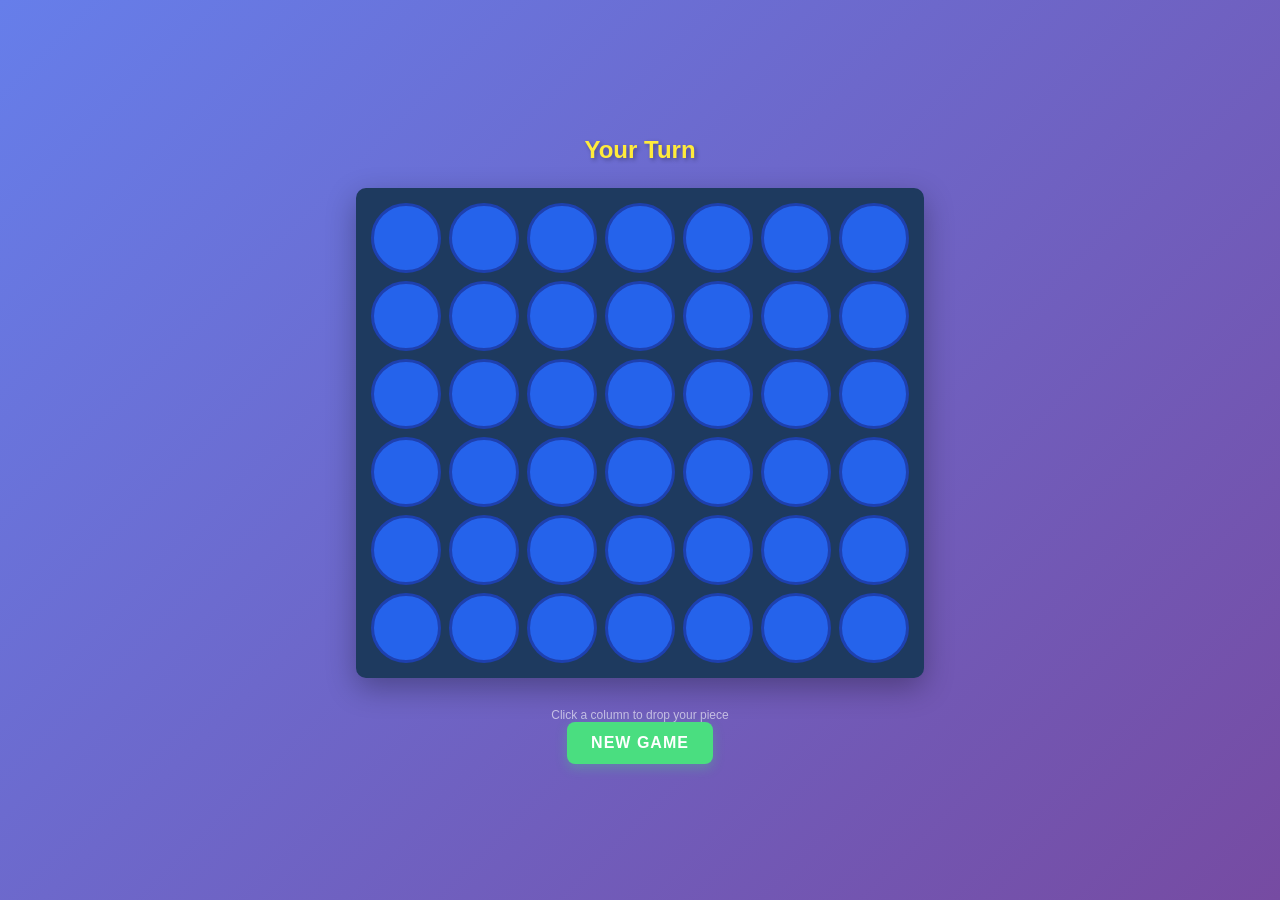
<file: HTML games/connect4.html>
<!DOCTYPE html>
<html lang="en">
<head>
    <meta charset="UTF-8">
    <meta name="viewport" content="width=device-width, initial-scale=1.0">
    <title>Connect 4</title>
    <style>
        * {
            margin: 0;
            padding: 0;
            box-sizing: border-box;
        }

        body {
            display: flex;
            justify-content: center;
            align-items: center;
            min-height: 100vh;
            background: linear-gradient(135deg, #667eea 0%, #764ba2 100%);
            font-family: Arial, sans-serif;
            padding: 20px;
        }

        .game-container {
            text-align: center;
        }

        .board {
            display: grid;
            grid-template-columns: repeat(7, 70px);
            gap: 8px;
            background: #1e3a5f;
            padding: 15px;
            border-radius: 10px;
            margin-bottom: 30px;
            box-shadow: 0 10px 30px rgba(0, 0, 0, 0.3);
        }

        .cell {
            width: 70px;
            height: 70px;
            background: #2563eb;
            border-radius: 50%;
            cursor: pointer;
            transition: all 0.2s;
            border: 3px solid #1e40af;
            display: flex;
            align-items: center;
            justify-content: center;
            position: relative;
            overflow: hidden;
        }

        .cell:hover {
            transform: scale(1.05);
            background: #3b82f6;
        }

        .cell.disabled:hover {
            transform: scale(1);
            cursor: not-allowed;
            background: #2563eb;
        }

        .piece {
            width: 60px;
            height: 60px;
            border-radius: 50%;
            position: absolute;
        }

        .piece.player {
            background: radial-gradient(circle at 30% 30%, #ffeb3b, #fbc02d);
            box-shadow: inset -2px -2px 5px rgba(0, 0, 0, 0.2);
        }

        .piece.computer {
            background: radial-gradient(circle at 30% 30%, #ff5252, #d32f2f);
            box-shadow: inset -2px -2px 5px rgba(0, 0, 0, 0.2);
        }

        .piece.static {
            animation: none;
            top: 50%;
            left: 50%;
            transform: translate(-50%, -50%);
        }

        .piece.animated {
            animation: drop 0.5s ease-in forwards;
            top: 50%;
            left: 50%;
            transform: translate(-50%, -50%);
        }

        @keyframes drop {
            from {
                opacity: 0;
                transform: translate(-50%, -300px);
            }
            to {
                opacity: 1;
                transform: translate(-50%, -50%);
            }
        }

        .status {
            font-size: 24px;
            font-weight: bold;
            margin-bottom: 20px;
            height: 32px;
            color: white;
            text-shadow: 2px 2px 4px rgba(0, 0, 0, 0.3);
        }

        .status.player {
            color: #ffeb3b;
        }

        .status.computer {
            color: #ff5252;
        }

        .status.winner {
            color: #4ade80;
            font-size: 28px;
        }

        .controls {
            display: flex;
            gap: 10px;
            justify-content: center;
            flex-wrap: wrap;
        }

        button {
            padding: 12px 24px;
            font-size: 16px;
            font-weight: bold;
            border: none;
            border-radius: 8px;
            cursor: pointer;
            transition: all 0.2s;
            text-transform: uppercase;
            letter-spacing: 1px;
        }

        .reset-btn {
            background: #4ade80;
            color: white;
            box-shadow: 0 4px 12px rgba(74, 222, 128, 0.3);
        }

        .reset-btn:hover {
            transform: translateY(-2px);
            box-shadow: 0 6px 16px rgba(74, 222, 128, 0.4);
        }

        .reset-btn:active {
            transform: translateY(0);
        }

        .column-hint {
            font-size: 12px;
            color: rgba(255, 255, 255, 0.6);
            margin-top: 15px;
        }

        @media (max-width: 480px) {
            .board {
                grid-template-columns: repeat(7, 50px);
                gap: 6px;
                padding: 10px;
            }

            .cell {
                width: 50px;
                height: 50px;
                border-width: 2px;
            }

            .piece {
                width: 44px;
                height: 44px;
            }

            .status {
                font-size: 18px;
            }

            button {
                padding: 10px 16px;
                font-size: 14px;
            }
        }
    </style>
</head>
<body>
    <div class="game-container">
        <div class="status" id="status">Your Turn</div>
        <div class="board" id="board"></div>
        <div class="column-hint">Click a column to drop your piece</div>
        <div class="controls">
            <button class="reset-btn" onclick="resetGame()">New Game</button>
        </div>
    </div>

    <script>
        const ROWS = 6;
        const COLS = 7;
        const PLAYER = 1;
        const COMPUTER = 2;
        const EMPTY = 0;

        let board = [];
        let gameActive = true;
        let isPlayerTurn = true;
        let lastPlayedCell = null;

        function initBoard() {
            board = Array(ROWS).fill(null).map(() => Array(COLS).fill(EMPTY));
        }

        function resetGame() {
            initBoard();
            gameActive = true;
            isPlayerTurn = true;
            lastPlayedCell = null;
            renderBoard();
            updateStatus();
        }

        function renderBoard() {
            const boardElement = document.getElementById('board');
            boardElement.innerHTML = '';

            for (let row = 0; row < ROWS; row++) {
                for (let col = 0; col < COLS; col++) {
                    const cell = document.createElement('div');
                    cell.className = 'cell';
                    if (!gameActive || !isPlayerTurn) {
                        cell.classList.add('disabled');
                    }

                    const value = board[row][col];
                    if (value !== EMPTY) {
                        const piece = document.createElement('div');
                        piece.className = 'piece';
                        piece.classList.add(value === PLAYER ? 'player' : 'computer');
                        piece.classList.add('static');
                        cell.appendChild(piece);
                    }

                    if (isPlayerTurn && gameActive) {
                        cell.onclick = () => playerMove(col);
                    }

                    boardElement.appendChild(cell);
                }
            }
        }

        function updateStatus() {
            const statusElement = document.getElementById('status');
            if (!gameActive) {
                const winner = checkWinner();
                if (winner === PLAYER) {
                    statusElement.textContent = '🎉 You Won!';
                    statusElement.className = 'status winner';
                } else if (winner === COMPUTER) {
                    statusElement.textContent = '🤖 Computer Won';
                    statusElement.className = 'status computer';
                } else {
                    statusElement.textContent = "It's a Draw!";
                    statusElement.className = 'status';
                    statusElement.style.color = '#a78bfa';
                }
            } else if (isPlayerTurn) {
                statusElement.textContent = 'Your Turn';
                statusElement.className = 'status player';
            } else {
                statusElement.textContent = 'Computer Thinking...';
                statusElement.className = 'status computer';
            }
        }

        function playerMove(col) {
            if (!gameActive || !isPlayerTurn) return;

            const row = findLowestRow(col);
            if (row === -1) return;

            board[row][col] = PLAYER;
            renderBoardWithAnimation(row, col, PLAYER);

            if (checkWinner() === PLAYER) {
                gameActive = false;
                updateStatus();
                return;
            }

            if (isBoardFull()) {
                gameActive = false;
                updateStatus();
                return;
            }

            isPlayerTurn = false;
            updateStatus();

            const delay = Math.random() * 2000 + 1000;
            setTimeout(computerMove, delay);
        }

        function computerMove() {
            const col = getBestMove();
            const row = findLowestRow(col);

            if (row === -1) {
                isPlayerTurn = true;
                renderBoard();
                updateStatus();
                return;
            }

            board[row][col] = COMPUTER;
            renderBoardWithAnimation(row, col, COMPUTER);

            if (checkWinner() === COMPUTER) {
                gameActive = false;
                updateStatus();
                return;
            }

            if (isBoardFull()) {
                gameActive = false;
                updateStatus();
                return;
            }

            isPlayerTurn = true;
            renderBoard();
            updateStatus();
        }

        function renderBoardWithAnimation(animRow, animCol, player) {
            const boardElement = document.getElementById('board');
            boardElement.innerHTML = '';

            for (let row = 0; row < ROWS; row++) {
                for (let col = 0; col < COLS; col++) {
                    const cell = document.createElement('div');
                    cell.className = 'cell';
                    if (!gameActive || !isPlayerTurn) {
                        cell.classList.add('disabled');
                    }

                    const value = board[row][col];
                    if (value !== EMPTY) {
                        const piece = document.createElement('div');
                        piece.className = 'piece';
                        piece.classList.add(value === PLAYER ? 'player' : 'computer');

                        if (row === animRow && col === animCol) {
                            piece.classList.add('animated');
                        } else {
                            piece.classList.add('static');
                        }

                        cell.appendChild(piece);
                    }

                    if (isPlayerTurn && gameActive) {
                        cell.onclick = () => playerMove(col);
                    }

                    boardElement.appendChild(cell);
                }
            }
        }

        function getBestMove() {
            // Try to win
            for (let col = 0; col < COLS; col++) {
                const row = findLowestRow(col);
                if (row === -1) continue;
                board[row][col] = COMPUTER;
                if (checkWinner() === COMPUTER) {
                    board[row][col] = EMPTY;
                    return col;
                }
                board[row][col] = EMPTY;
            }

            // Block player from winning
            for (let col = 0; col < COLS; col++) {
                const row = findLowestRow(col);
                if (row === -1) continue;
                board[row][col] = PLAYER;
                if (checkWinner() === PLAYER) {
                    board[row][col] = EMPTY;
                    return col;
                }
                board[row][col] = EMPTY;
            }

            // Prefer center columns
            const centerCols = [3, 2, 4, 1, 5, 0, 6];
            for (let col of centerCols) {
                if (findLowestRow(col) !== -1) {
                    return col;
                }
            }

            return 0;
        }

        function findLowestRow(col) {
            for (let row = ROWS - 1; row >= 0; row--) {
                if (board[row][col] === EMPTY) {
                    return row;
                }
            }
            return -1;
        }

        function checkWinner() {
            // Horizontal
            for (let row = 0; row < ROWS; row++) {
                for (let col = 0; col < COLS - 3; col++) {
                    const first = board[row][col];
                    if (first !== EMPTY && board[row][col + 1] === first && board[row][col + 2] === first && board[row][col + 3] === first) {
                        return first;
                    }
                }
            }

            // Vertical
            for (let col = 0; col < COLS; col++) {
                for (let row = 0; row < ROWS - 3; row++) {
                    const first = board[row][col];
                    if (first !== EMPTY && board[row + 1][col] === first && board[row + 2][col] === first && board[row + 3][col] === first) {
                        return first;
                    }
                }
            }

            // Diagonal (top-left to bottom-right)
            for (let row = 0; row < ROWS - 3; row++) {
                for (let col = 0; col < COLS - 3; col++) {
                    const first = board[row][col];
                    if (first !== EMPTY && board[row + 1][col + 1] === first && board[row + 2][col + 2] === first && board[row + 3][col + 3] === first) {
                        return first;
                    }
                }
            }

            // Diagonal (top-right to bottom-left)
            for (let row = 0; row < ROWS - 3; row++) {
                for (let col = 3; col < COLS; col++) {
                    const first = board[row][col];
                    if (first !== EMPTY && board[row + 1][col - 1] === first && board[row + 2][col - 2] === first && board[row + 3][col - 3] === first) {
                        return first;
                    }
                }
            }

            return null;
        }

        function isBoardFull() {
            return board.every(row => row.every(cell => cell !== EMPTY));
        }

        // Initialize the game
        initBoard();
        renderBoard();
        updateStatus();
    </script>
</body>
</html>
</file>
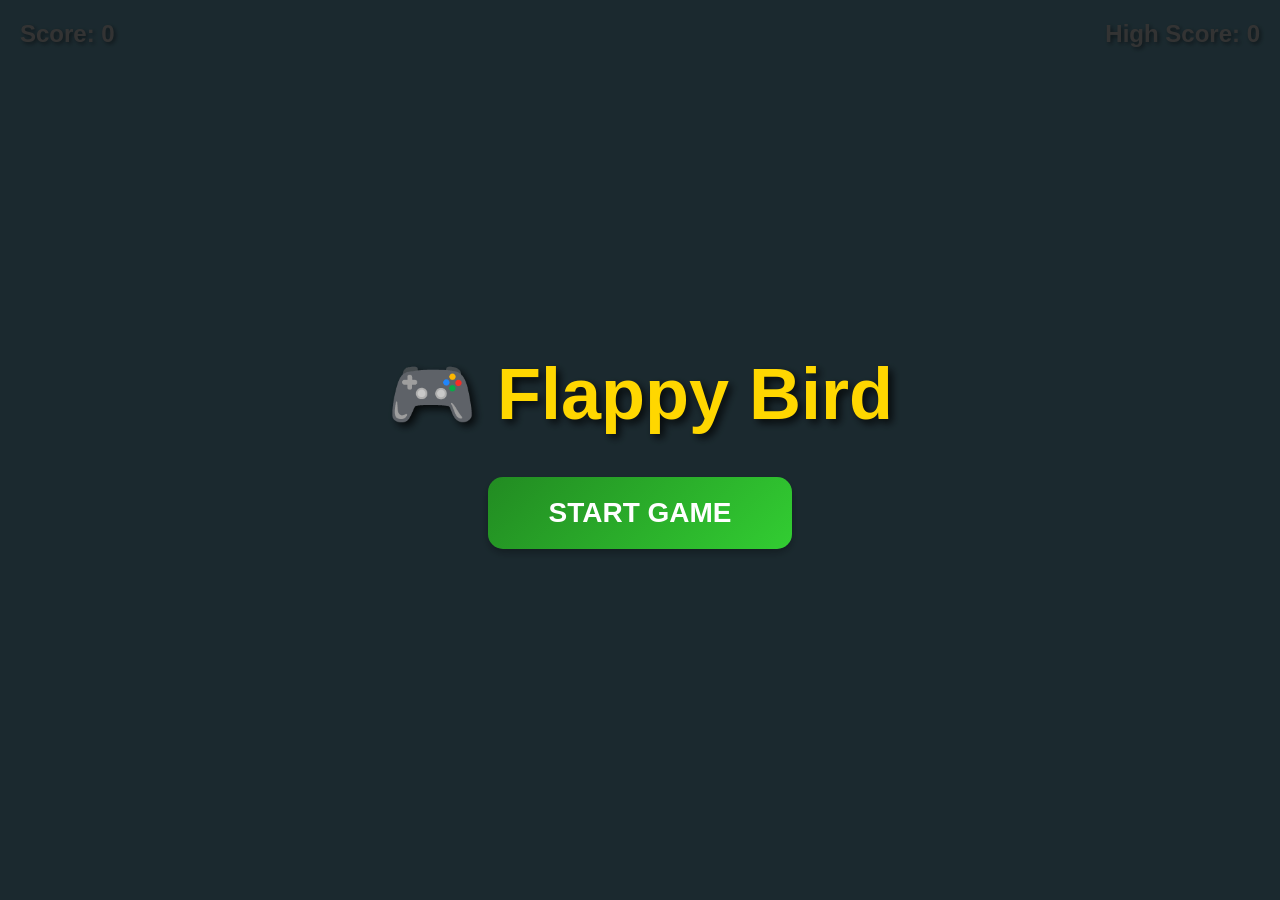
<file: HTML games/FB.html>
<!DOCTYPE html>
<html lang="en">
<head>
    <meta charset="UTF-8">
    <meta name="viewport" content="width=device-width, initial-scale=1.0">
    <title>Flappy Bird Game</title>
    <style>
        * {
            margin: 0;
            padding: 0;
            box-sizing: border-box;
        }

        body {
            font-family: 'Arial', sans-serif;
            overflow: hidden;
        }

        canvas {
            display: block;
            background: linear-gradient(to bottom, #87CEEB 0%, #E0F6FF 50%, #90EE90 100%);
        }

        #startScreen {
            position: fixed;
            top: 0;
            left: 0;
            width: 100%;
            height: 100%;
            background: rgba(0, 0, 0, 0.8);
            display: flex;
            flex-direction: column;
            justify-content: center;
            align-items: center;
            z-index: 1000;
        }

        #startScreen h1 {
            font-size: 72px;
            color: #FFD700;
            margin-bottom: 40px;
            text-shadow: 4px 4px 8px rgba(0, 0, 0, 0.8);
        }

        #startButton {
            padding: 20px 60px;
            font-size: 28px;
            background: linear-gradient(135deg, #228B22, #32CD32);
            color: white;
            border: none;
            border-radius: 15px;
            cursor: pointer;
            font-weight: bold;
            box-shadow: 0 4px 8px rgba(0, 0, 0, 0.3);
            transition: all 0.2s;
        }

        #startButton:hover {
            transform: scale(1.1);
            box-shadow: 0 6px 12px rgba(0, 0, 0, 0.4);
        }

        #startButton:active {
            transform: scale(0.98);
        }

        #countdownDisplay {
            position: fixed;
            top: 50%;
            left: 50%;
            transform: translate(-50%, -50%);
            font-size: 150px;
            font-weight: bold;
            color: #FFD700;
            text-shadow: 4px 4px 12px rgba(0, 0, 0, 0.8);
            z-index: 999;
            display: none;
        }

        #gameOverScreen {
            position: fixed;
            top: 0;
            left: 0;
            width: 100%;
            height: 100%;
            background: rgba(0, 0, 0, 0.8);
            display: none;
            flex-direction: column;
            justify-content: center;
            align-items: center;
            z-index: 1000;
        }

        #gameOverContent {
            background: white;
            padding: 50px;
            border-radius: 20px;
            text-align: center;
            box-shadow: 0 10px 40px rgba(0, 0, 0, 0.5);
        }

        #gameOverContent h1 {
            font-size: 56px;
            color: #FF6B6B;
            margin-bottom: 20px;
        }

        #gameOverContent p {
            font-size: 24px;
            color: #333;
            margin-bottom: 30px;
        }

        .score-box {
            background: #f0f0f0;
            padding: 20px;
            border-radius: 10px;
            margin-bottom: 30px;
            font-size: 20px;
            color: #555;
        }

        .score-box div {
            margin: 10px 0;
        }

        #restartButton {
            padding: 15px 50px;
            font-size: 22px;
            background: linear-gradient(135deg, #FF8C00, #FFD700);
            color: white;
            border: none;
            border-radius: 10px;
            cursor: pointer;
            font-weight: bold;
            box-shadow: 0 4px 8px rgba(0, 0, 0, 0.3);
            transition: all 0.2s;
        }

        #restartButton:hover {
            transform: scale(1.05);
            box-shadow: 0 6px 12px rgba(0, 0, 0, 0.4);
        }

        #scoreContainer {
            position: fixed;
            top: 20px;
            width: 100%;
            display: flex;
            justify-content: space-between;
            padding: 0 20px;
            z-index: 500;
            font-size: 24px;
            font-weight: bold;
            color: white;
            text-shadow: 2px 2px 4px rgba(0, 0, 0, 0.5);
        }
    </style>
</head>
<body>
    <div id="scoreContainer">
        <div id="scoreDisplay">Score: 0</div>
        <div id="highScoreDisplay">High Score: 0</div>
    </div>

    <canvas id="gameCanvas"></canvas>

    <div id="countdownDisplay"></div>

    <div id="startScreen">
        <h1>🎮 Flappy Bird</h1>
        <button id="startButton">START GAME</button>
    </div>

    <div id="gameOverScreen">
        <div id="gameOverContent">
            <h1>Game Over!</h1>
            <p>Nice try! 🎯</p>
            <div class="score-box">
                <div>Final Score: <strong id="finalScore">0</strong></div>
                <div>High Score: <strong id="gameOverHighScore">0</strong></div>
            </div>
            <button id="restartButton">PLAY AGAIN</button>
        </div>
    </div>

    <script>
        const canvas = document.getElementById('gameCanvas');
        const ctx = canvas.getContext('2d');

        canvas.width = window.innerWidth;
        canvas.height = window.innerHeight;

        // Game state
        let gameRunning = false;
        let gameOver = false;
        let countingDown = false;
        let score = 0;
        let highScore = parseInt(localStorage.getItem('flappyBirdHighScore')) || 0;

        // Bird
        const bird = {
            x: 100,
            y: canvas.height / 2,
            width: 40,
            height: 40,
            velocityY: 0,
            gravity: 0.5,
            flapPower: -10
        };

        // Pipes
        let pipes = [];
        const pipeWidth = 80;
        const pipeGap = 150;
        const pipeSpacing = 300;
        let nextPipeX = canvas.width + 200;

        // UI Elements
        const startScreen = document.getElementById('startScreen');
        const gameOverScreen = document.getElementById('gameOverScreen');
        const startButton = document.getElementById('startButton');
        const restartButton = document.getElementById('restartButton');
        const countdownDisplay = document.getElementById('countdownDisplay');
        const scoreDisplay = document.getElementById('scoreDisplay');
        const highScoreDisplay = document.getElementById('highScoreDisplay');

        // Update high score display
        highScoreDisplay.textContent = `High Score: ${highScore}`;

        // Event listeners
        startButton.addEventListener('click', startCountdown);
        restartButton.addEventListener('click', restartGame);

        document.addEventListener('keydown', (e) => {
            if (e.code === 'Space' && gameRunning && !countingDown && !gameOver) {
                e.preventDefault();
                bird.velocityY = bird.flapPower;
                playSound(600, 0.1);
            }
        });

        canvas.addEventListener('click', () => {
            if (gameRunning && !countingDown && !gameOver) {
                bird.velocityY = bird.flapPower;
                playSound(600, 0.1);
            }
        });

        function startCountdown() {
            console.log('Countdown started');
            startScreen.style.display = 'none';
            gameOverScreen.style.display = 'none';
            gameRunning = true;
            countingDown = true;
            gameOver = false;
            score = 0;
            bird.y = canvas.height / 2;
            bird.velocityY = 0;
            pipes = [];
            nextPipeX = canvas.width + 200;
            scoreDisplay.textContent = 'Score: 0';
            countdownDisplay.style.display = 'block';

            let countdown = 3;
            const countdownInterval = setInterval(() => {
                if (countdown > 0) {
                    countdownDisplay.textContent = countdown;
                    countdown--;
                } else if (countdown === 0) {
                    countdownDisplay.textContent = 'GO!';
                    countdown--;
                } else {
                    countdownDisplay.style.display = 'none';
                    countingDown = false;
                    clearInterval(countdownInterval);
                    gameLoop();
                }
            }, 1000);
        }

        function gameLoop() {
            if (!gameRunning || gameOver || countingDown) return;

            // Clear canvas
            ctx.fillStyle = '#87CEEB';
            ctx.fillRect(0, 0, canvas.width, canvas.height);

            // Draw gradient
            const gradient = ctx.createLinearGradient(0, 0, 0, canvas.height);
            gradient.addColorStop(0, '#87CEEB');
            gradient.addColorStop(0.5, '#E0F6FF');
            gradient.addColorStop(1, '#90EE90');
            ctx.fillStyle = gradient;
            ctx.fillRect(0, 0, canvas.width, canvas.height);

            // Update bird
            bird.velocityY += bird.gravity;
            bird.y += bird.velocityY;

            // Check collisions with ground and ceiling
            if (bird.y + bird.height >= canvas.height || bird.y <= 0) {
                endGame();
                return;
            }

            // Generate pipes
            if (nextPipeX < canvas.width) {
                const gapStart = Math.random() * (canvas.height - pipeGap - 150) + 75;
                pipes.push({
                    x: canvas.width,
                    gapStart: gapStart,
                    gapEnd: gapStart + pipeGap,
                    scored: false
                });
                nextPipeX = canvas.width + pipeSpacing;
            }

            // Update and draw pipes
            for (let i = pipes.length - 1; i >= 0; i--) {
                const pipe = pipes[i];
                pipe.x -= 5;

                // Draw top pipe
                ctx.fillStyle = '#228B22';
                ctx.fillRect(pipe.x, 0, pipeWidth, pipe.gapStart);
                ctx.strokeStyle = '#1a6b1a';
                ctx.lineWidth = 3;
                ctx.strokeRect(pipe.x, 0, pipeWidth, pipe.gapStart);

                // Draw bottom pipe
                ctx.fillStyle = '#228B22';
                ctx.fillRect(pipe.x, pipe.gapEnd, pipeWidth, canvas.height - pipe.gapEnd);
                ctx.strokeStyle = '#1a6b1a';
                ctx.lineWidth = 3;
                ctx.strokeRect(pipe.x, pipe.gapEnd, pipeWidth, canvas.height - pipe.gapEnd);

                // Check for scoring
                if (!pipe.scored && pipe.x + pipeWidth < bird.x) {
                    pipe.scored = true;
                    score++;
                    scoreDisplay.textContent = `Score: ${score}`;
                    playSound(800, 0.1);
                }

                // Check collision
                if (bird.x < pipe.x + pipeWidth && bird.x + bird.width > pipe.x) {
                    if (bird.y < pipe.gapStart || bird.y + bird.height > pipe.gapEnd) {
                        endGame();
                        return;
                    }
                }

                // Remove off-screen pipes
                if (pipe.x + pipeWidth < 0) {
                    pipes.splice(i, 1);
                }
            }

            // Draw bird
            ctx.fillStyle = '#FFD700';
            ctx.beginPath();
            ctx.arc(bird.x + bird.width / 2, bird.y + bird.height / 2, bird.width / 2, 0, Math.PI * 2);
            ctx.fill();

            // Draw bird eye
            ctx.fillStyle = 'white';
            ctx.beginPath();
            ctx.arc(bird.x + 28, bird.y + 12, 6, 0, Math.PI * 2);
            ctx.fill();

            ctx.fillStyle = 'black';
            ctx.beginPath();
            ctx.arc(bird.x + 30, bird.y + 12, 3, 0, Math.PI * 2);
            ctx.fill();

            requestAnimationFrame(gameLoop);
        }

        function endGame() {
            console.log('Game ended');
            gameRunning = false;
            gameOver = true;

            if (score > highScore) {
                highScore = score;
                localStorage.setItem('flappyBirdHighScore', highScore);
                highScoreDisplay.textContent = `High Score: ${highScore}`;
            }

            document.getElementById('finalScore').textContent = score;
            document.getElementById('gameOverHighScore').textContent = highScore;
            gameOverScreen.style.display = 'flex';
            playSound(300, 0.3);
        }

        function restartGame() {
            console.log('Restarting game');
            gameOver = false;
            gameOverScreen.style.display = 'none';
            startCountdown();
        }

        function playSound(frequency, duration) {
            try {
                const audioContext = new (window.AudioContext || window.webkitAudioContext)();
                const oscillator = audioContext.createOscillator();
                const gainNode = audioContext.createGain();

                oscillator.connect(gainNode);
                gainNode.connect(audioContext.destination);

                oscillator.frequency.value = frequency;
                oscillator.type = 'sine';

                gainNode.gain.setValueAtTime(0.2, audioContext.currentTime);
                gainNode.gain.exponentialRampToValueAtTime(0.01, audioContext.currentTime + duration);

                oscillator.start(audioContext.currentTime);
                oscillator.stop(audioContext.currentTime + duration);
            } catch (e) {
                // Audio context not available
            }
        }

        // Handle window resize
        window.addEventListener('resize', () => {
            canvas.width = window.innerWidth;
            canvas.height = window.innerHeight;
        });

        // Initial draw
        ctx.fillStyle = '#87CEEB';
        ctx.fillRect(0, 0, canvas.width, canvas.height);
    </script>
</body>
</html>
</file>
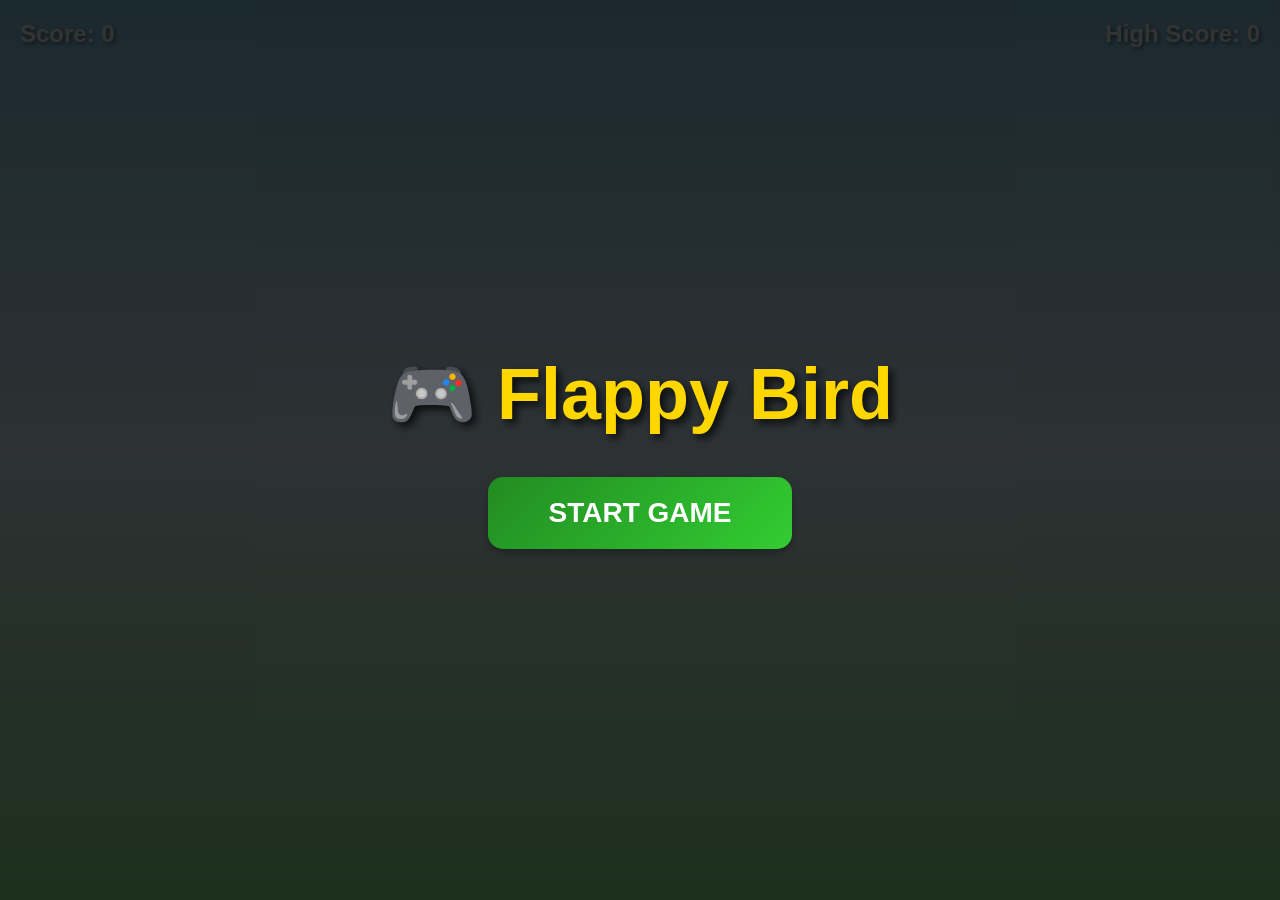
<file: HTML games/FB2.html>
<!DOCTYPE html>
<html lang="en">
<head>
    <meta charset="UTF-8">
    <meta name="viewport" content="width=device-width, initial-scale=1.0">
    <title>Flappy Bird Game</title>
    <style>
        * {
            margin: 0;
            padding: 0;
            box-sizing: border-box;
        }

        body {
            font-family: 'Arial', sans-serif;
            overflow: hidden;
        }

        canvas {
            display: block;
            background: linear-gradient(to bottom, #87CEEB 0%, #E0F6FF 50%, #90EE90 100%);
        }

        #startScreen {
            position: fixed;
            top: 0;
            left: 0;
            width: 100%;
            height: 100%;
            background: rgba(0, 0, 0, 0.8);
            display: flex;
            flex-direction: column;
            justify-content: center;
            align-items: center;
            z-index: 1000;
        }

        #startScreen h1 {
            font-size: 72px;
            color: #FFD700;
            margin-bottom: 40px;
            text-shadow: 4px 4px 8px rgba(0, 0, 0, 0.8);
        }

        #startButton {
            padding: 20px 60px;
            font-size: 28px;
            background: linear-gradient(135deg, #228B22, #32CD32);
            color: white;
            border: none;
            border-radius: 15px;
            cursor: pointer;
            font-weight: bold;
            box-shadow: 0 4px 8px rgba(0, 0, 0, 0.3);
            transition: all 0.2s;
        }

        #startButton:hover {
            transform: scale(1.1);
            box-shadow: 0 6px 12px rgba(0, 0, 0, 0.4);
        }

        #startButton:active {
            transform: scale(0.98);
        }

        #countdownDisplay {
            position: fixed;
            top: 50%;
            left: 50%;
            transform: translate(-50%, -50%);
            font-size: 150px;
            font-weight: bold;
            color: #FFD700;
            text-shadow: 4px 4px 12px rgba(0, 0, 0, 0.8);
            z-index: 999;
            display: none;
        }

        #gameOverScreen {
            position: fixed;
            top: 0;
            left: 0;
            width: 100%;
            height: 100%;
            background: rgba(0, 0, 0, 0.8);
            display: none;
            flex-direction: column;
            justify-content: center;
            align-items: center;
            z-index: 1000;
        }

        #gameOverContent {
            background: white;
            padding: 50px;
            border-radius: 20px;
            text-align: center;
            box-shadow: 0 10px 40px rgba(0, 0, 0, 0.5);
        }

        #gameOverContent h1 {
            font-size: 56px;
            color: #FF6B6B;
            margin-bottom: 20px;
        }

        #gameOverContent p {
            font-size: 24px;
            color: #333;
            margin-bottom: 30px;
        }

        .score-box {
            background: #f0f0f0;
            padding: 20px;
            border-radius: 10px;
            margin-bottom: 30px;
            font-size: 20px;
            color: #555;
        }

        .score-box div {
            margin: 10px 0;
        }

        #restartButton {
            padding: 15px 50px;
            font-size: 22px;
            background: linear-gradient(135deg, #FF8C00, #FFD700);
            color: white;
            border: none;
            border-radius: 10px;
            cursor: pointer;
            font-weight: bold;
            box-shadow: 0 4px 8px rgba(0, 0, 0, 0.3);
            transition: all 0.2s;
        }

        #restartButton:hover {
            transform: scale(1.05);
            box-shadow: 0 6px 12px rgba(0, 0, 0, 0.4);
        }

        #scoreContainer {
            position: fixed;
            top: 20px;
            width: 100%;
            display: flex;
            justify-content: space-between;
            padding: 0 20px;
            z-index: 500;
            font-size: 24px;
            font-weight: bold;
            color: white;
            text-shadow: 2px 2px 4px rgba(0, 0, 0, 0.5);
        }
    </style>
</head>
<body>
    <div id="scoreContainer">
        <div id="scoreDisplay">Score: 0</div>
        <div id="highScoreDisplay">High Score: 0</div>
    </div>

    <canvas id="gameCanvas"></canvas>

    <div id="countdownDisplay"></div>

    <div id="startScreen">
        <h1>🎮 Flappy Bird</h1>
        <button id="startButton">START GAME</button>
    </div>

    <div id="gameOverScreen">
        <div id="gameOverContent">
            <h1>Game Over!</h1>
            <p>Nice try! 🎯</p>
            <div class="score-box">
                <div>Final Score: <strong id="finalScore">0</strong></div>
                <div>High Score: <strong id="gameOverHighScore">0</strong></div>
            </div>
            <button id="restartButton">PLAY AGAIN</button>
        </div>
    </div>

    <script>
        const canvas = document.getElementById('gameCanvas');
        const ctx = canvas.getContext('2d');

        canvas.width = window.innerWidth;
        canvas.height = window.innerHeight;

        // Game state
        let gameRunning = false;
        let gameOver = false;
        let countingDown = false;
        let score = 0;
        let highScore = parseInt(localStorage.getItem('flappyBirdHighScore')) || 0;
        let obstaclesCleared = 0;
        let frequencyMultiplier = 1.0;

        // Bird
        const bird = {
            x: 100,
            y: canvas.height / 2,
            width: 40,
            height: 40,
            velocityY: 0,
            gravity: 0.5,
            flapPower: -10
        };

        // Obstacles
        let obstacles = [];
        let pointBalls = [];
        let baseSpacing = 300;
        let nextObstacleX = canvas.width + 200;

        const obstacleWidth = 80;
        const spikeHeight = 60;
        const buildingMaxHeight = Math.floor(canvas.height * 2 / 3);

        // UI Elements
        const startScreen = document.getElementById('startScreen');
        const gameOverScreen = document.getElementById('gameOverScreen');
        const startButton = document.getElementById('startButton');
        const restartButton = document.getElementById('restartButton');
        const countdownDisplay = document.getElementById('countdownDisplay');
        const scoreDisplay = document.getElementById('scoreDisplay');
        const highScoreDisplay = document.getElementById('highScoreDisplay');

        // Update high score display
        highScoreDisplay.textContent = `High Score: ${highScore}`;

        // Event listeners
        startButton.addEventListener('click', startCountdown);
        restartButton.addEventListener('click', restartGame);

        document.addEventListener('keydown', (e) => {
            if (e.code === 'Space' && gameRunning && !countingDown && !gameOver) {
                e.preventDefault();
                bird.velocityY = bird.flapPower;
                playSound(600, 0.1);
            }
        });

        canvas.addEventListener('click', () => {
            if (gameRunning && !countingDown && !gameOver) {
                bird.velocityY = bird.flapPower;
                playSound(600, 0.1);
            }
        });

        function startCountdown() {
            console.log('Starting countdown');
            startScreen.style.display = 'none';
            gameOverScreen.style.display = 'none';
            gameRunning = true;
            countingDown = true;
            gameOver = false;
            score = 0;
            obstaclesCleared = 0;
            frequencyMultiplier = 1.0;
            bird.y = canvas.height / 2;
            bird.velocityY = 0;
            obstacles = [];
            pointBalls = [];
            nextObstacleX = canvas.width + 200;
            scoreDisplay.textContent = 'Score: 0';
            countdownDisplay.style.display = 'block';

            let countdown = 3;
            const countdownInterval = setInterval(() => {
                if (countdown > 0) {
                    countdownDisplay.textContent = countdown;
                    countdown--;
                } else if (countdown === 0) {
                    countdownDisplay.textContent = 'GO!';
                    countdown--;
                } else {
                    countdownDisplay.style.display = 'none';
                    countingDown = false;
                    clearInterval(countdownInterval);
                    console.log('Starting game loop');
                    gameLoop();
                }
            }, 1000);
        }

        function drawBuilding(x, height) {
            // Draw building from bottom
            ctx.fillStyle = '#8B4513';
            ctx.fillRect(x, canvas.height - height, obstacleWidth, height);
            ctx.strokeStyle = '#654321';
            ctx.lineWidth = 3;
            ctx.strokeRect(x, canvas.height - height, obstacleWidth, height);

            // Draw windows
            ctx.fillStyle = '#FFD700';
            for (let y = canvas.height - height + 15; y < canvas.height - 15; y += 25) {
                for (let bx = x + 8; bx < x + obstacleWidth - 8; bx += 25) {
                    ctx.fillRect(bx, y, 10, 10);
                }
            }
        }

        function drawSpikes(x, startHeight) {
            // Draw spikes from top
            ctx.fillStyle = '#8B0000';
            ctx.strokeStyle = '#660000';
            ctx.lineWidth = 2;

            const spikeWidth = 15;
            for (let spikeX = x; spikeX < x + obstacleWidth; spikeX += spikeWidth) {
                ctx.beginPath();
                ctx.moveTo(spikeX, 0);
                ctx.lineTo(spikeX + spikeWidth / 2, startHeight);
                ctx.lineTo(spikeX + spikeWidth, 0);
                ctx.closePath();
                ctx.fill();
                ctx.stroke();
            }
        }

        function gameLoop() {
            if (!gameRunning || gameOver || countingDown) return;

            // Clear canvas with gradient
            const gradient = ctx.createLinearGradient(0, 0, 0, canvas.height);
            gradient.addColorStop(0, '#87CEEB');
            gradient.addColorStop(0.5, '#E0F6FF');
            gradient.addColorStop(1, '#90EE90');
            ctx.fillStyle = gradient;
            ctx.fillRect(0, 0, canvas.width, canvas.height);

            // Update bird
            bird.velocityY += bird.gravity;
            bird.y += bird.velocityY;

            // Check collisions with ground and ceiling
            if (bird.y + bird.height >= canvas.height || bird.y <= 0) {
                endGame();
                return;
            }

            // Generate obstacles
            const currentSpacing = Math.floor(baseSpacing / frequencyMultiplier);
            if (nextObstacleX < canvas.width) {
                console.log('Creating obstacle at x:', canvas.width, 'nextObstacleX will be:', canvas.width + currentSpacing);
                const obstacleType = Math.random();
                
                if (obstacleType < 0.4) {
                    // Building from bottom
                    const buildingHeight = Math.random() * (buildingMaxHeight - 100) + 100;
                    obstacles.push({
                        x: canvas.width,
                        type: 'building',
                        height: buildingHeight,
                        scored: false
                    });
                    console.log('Created building with height:', buildingHeight);
                } else if (obstacleType < 0.8) {
                    // Spikes from top
                    const spikeStart = Math.random() * (canvas.height / 3) + 20;
                    obstacles.push({
                        x: canvas.width,
                        type: 'spike',
                        startHeight: spikeStart,
                        scored: false
                    });
                    console.log('Created spike at height:', spikeStart);
                } else {
                    // Safe gap
                    obstacles.push({
                        x: canvas.width,
                        type: 'gap',
                        scored: false
                    });
                    console.log('Created gap');
                }
                
                // Add point ball near the obstacle
                pointBalls.push({
                    x: canvas.width + obstacleWidth + 40,
                    y: Math.random() * (canvas.height - 100) + 50,
                    radius: 12,
                    collected: false
                });
                
                nextObstacleX = canvas.width + currentSpacing;
            }

            // Update and draw obstacles
            for (let i = obstacles.length - 1; i >= 0; i--) {
                const obstacle = obstacles[i];
                obstacle.x -= 5;

                if (obstacle.type === 'building') {
                    drawBuilding(obstacle.x, obstacle.height);

                    // Check collision
                    if (bird.x < obstacle.x + obstacleWidth && bird.x + bird.width > obstacle.x) {
                        if (bird.y + bird.height > canvas.height - obstacle.height) {
                            endGame();
                            return;
                        }
                    }
                } else if (obstacle.type === 'spike') {
                    drawSpikes(obstacle.x, obstacle.startHeight);

                    // Check collision
                    if (bird.x < obstacle.x + obstacleWidth && bird.x + bird.width > obstacle.x) {
                        if (bird.y < obstacle.startHeight) {
                            endGame();
                            return;
                        }
                    }
                }

                // Check if passed obstacle
                if (!obstacle.scored && obstacle.x + obstacleWidth < bird.x) {
                    obstacle.scored = true;
                    obstaclesCleared++;
                    
                    // Check if we need to increase frequency
                    if (obstaclesCleared % 11 === 0) {
                        frequencyMultiplier *= 1.1;
                        console.log('Frequency increased to:', frequencyMultiplier);
                        playSound(1000, 0.2);
                    }
                }

                // Remove off-screen obstacles
                if (obstacle.x + obstacleWidth < 0) {
                    obstacles.splice(i, 1);
                }
            }

            // Update and draw point balls
            for (let i = pointBalls.length - 1; i >= 0; i--) {
                const ball = pointBalls[i];
                ball.x -= 5;

                if (!ball.collected) {
                    // Draw point ball with glow
                    ctx.shadowColor = 'rgba(255, 215, 0, 0.8)';
                    ctx.shadowBlur = 15;
                    ctx.fillStyle = '#FFD700';
                    ctx.beginPath();
                    ctx.arc(ball.x, ball.y, ball.radius, 0, Math.PI * 2);
                    ctx.fill();
                    ctx.shadowBlur = 0;

                    // Draw highlight
                    ctx.fillStyle = '#FFFF99';
                    ctx.beginPath();
                    ctx.arc(ball.x - 4, ball.y - 4, ball.radius / 2, 0, Math.PI * 2);
                    ctx.fill();

                    // Check collision with bird
                    const dist = Math.sqrt((bird.x + bird.width / 2 - ball.x) ** 2 + (bird.y + bird.height / 2 - ball.y) ** 2);
                    if (dist < bird.width / 2 + ball.radius) {
                        ball.collected = true;
                        score += 10;
                        scoreDisplay.textContent = `Score: ${score}`;
                        playSound(800, 0.15);
                    }
                }

                // Remove off-screen balls
                if (ball.x + ball.radius < 0) {
                    pointBalls.splice(i, 1);
                }
            }

            // Draw bird
            ctx.fillStyle = '#FFD700';
            ctx.beginPath();
            ctx.arc(bird.x + bird.width / 2, bird.y + bird.height / 2, bird.width / 2, 0, Math.PI * 2);
            ctx.fill();

            // Draw bird eye
            ctx.fillStyle = 'white';
            ctx.beginPath();
            ctx.arc(bird.x + 28, bird.y + 12, 6, 0, Math.PI * 2);
            ctx.fill();

            ctx.fillStyle = 'black';
            ctx.beginPath();
            ctx.arc(bird.x + 30, bird.y + 12, 3, 0, Math.PI * 2);
            ctx.fill();

            requestAnimationFrame(gameLoop);
        }

        function endGame() {
            gameRunning = false;
            gameOver = true;

            if (score > highScore) {
                highScore = score;
                localStorage.setItem('flappyBirdHighScore', highScore);
                highScoreDisplay.textContent = `High Score: ${highScore}`;
            }

            document.getElementById('finalScore').textContent = score;
            document.getElementById('gameOverHighScore').textContent = highScore;
            gameOverScreen.style.display = 'flex';
            playSound(300, 0.3);
        }

        function restartGame() {
            gameOver = false;
            gameOverScreen.style.display = 'none';
            startCountdown();
        }

        function playSound(frequency, duration) {
            try {
                const audioContext = new (window.AudioContext || window.webkitAudioContext)();
                const oscillator = audioContext.createOscillator();
                const gainNode = audioContext.createGain();

                oscillator.connect(gainNode);
                gainNode.connect(audioContext.destination);

                oscillator.frequency.value = frequency;
                oscillator.type = 'sine';

                gainNode.gain.setValueAtTime(0.2, audioContext.currentTime);
                gainNode.gain.exponentialRampToValueAtTime(0.01, audioContext.currentTime + duration);

                oscillator.start(audioContext.currentTime);
                oscillator.stop(audioContext.currentTime + duration);
            } catch (e) {
                // Audio context not available
            }
        }

        // Handle window resize
        window.addEventListener('resize', () => {
            canvas.width = window.innerWidth;
            canvas.height = window.innerHeight;
        });

        // Initial draw
        const gradient = ctx.createLinearGradient(0, 0, 0, canvas.height);
        gradient.addColorStop(0, '#87CEEB');
        gradient.addColorStop(0.5, '#E0F6FF');
        gradient.addColorStop(1, '#90EE90');
        ctx.fillStyle = gradient;
        ctx.fillRect(0, 0, canvas.width, canvas.height);
    </script>
</body>
</html>
</file>
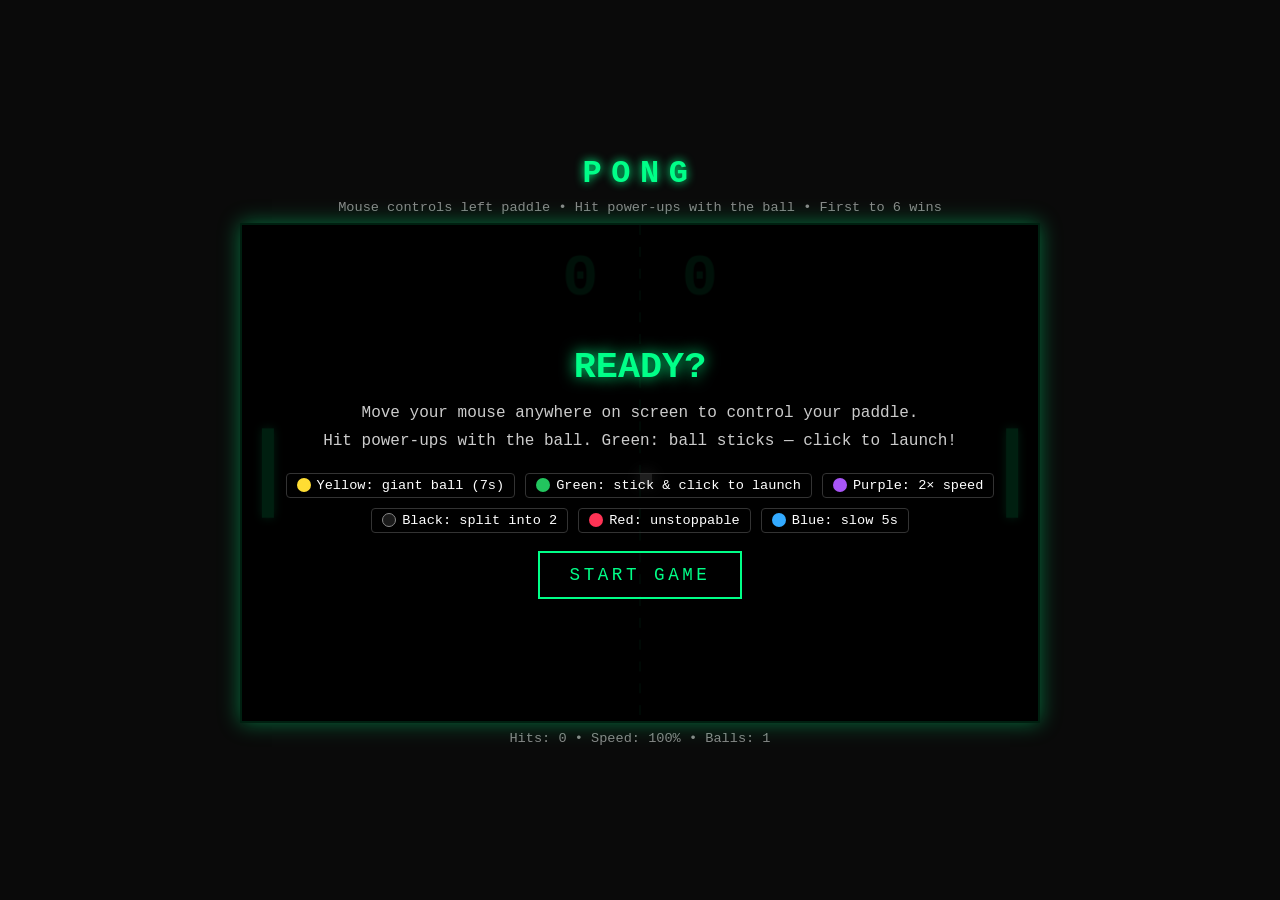
<file: HTML games/PONG.html>
<!DOCTYPE html>
<html lang="en">
<head>
<meta charset="UTF-8">
<meta name="viewport" content="width=device-width, initial-scale=1.0">
<title>Pong Game - Power-Ups Edition</title>
<link rel="stylesheet" href="https://fonts.googleapis.com/css2?family=Andika:ital,wght@0,400;0,700;1,400;1,700&display=swap">
<style>
  * { margin: 0; padding: 0; box-sizing: border-box; }
  body {
    background: #0a0a0a;
    color: #fff;
    font-family: 'Courier New', monospace;
    min-height: 100vh;
    display: flex;
    flex-direction: column;
    align-items: center;
    justify-content: center;
    padding: 10px;
    overflow: hidden;
  }
  body.embedded {
    background: transparent;
    min-height: 0;
    height: 100%;
    padding: 0;
    justify-content: flex-start;
  }
  h1 {
    font-size: clamp(1.2rem, 4vw, 2rem);
    letter-spacing: 0.3em;
    margin-bottom: 8px;
    color: #00ff88;
    text-shadow: 0 0 10px #00ff88;
  }
  body.embedded h1 { display: none; }
  .info {
    font-size: clamp(0.65rem, 1.8vw, 0.85rem);
    margin-bottom: 8px;
    color: #888;
    text-align: center;
  }
  body.embedded .info { display: none; }
  #gameContainer {
    position: relative;
    width: 100%;
    max-width: 800px;
    aspect-ratio: 16 / 10;
  }
  body.embedded #gameContainer {
    max-width: none;
    width: 100%;
    height: 100%;
    flex: 1;
    min-height: 0;
    aspect-ratio: auto;
  }
  body.embedded {
    display: flex;
    flex-direction: column;
    height: 100%;
    padding: 0;
  }
  canvas {
    width: 100%;
    height: 100%;
    background: #000;
    border: 2px solid #00ff88;
    box-shadow: 0 0 20px rgba(0, 255, 136, 0.4);
    cursor: none;
    display: block;
  }
  body.embedded canvas {
    border: none;
    box-shadow: none;
    border-radius: 0.75rem;
  }
  #overlay {
    position: absolute;
    inset: 0;
    background: rgba(0, 0, 0, 0.88);
    display: flex;
    flex-direction: column;
    align-items: center;
    justify-content: center;
    text-align: center;
    padding: 20px;
  }
  #overlay h2 {
    font-size: clamp(1.4rem, 5vw, 2.3rem);
    color: #00ff88;
    margin-bottom: 12px;
    text-shadow: 0 0 15px #00ff88;
  }
  #overlay p {
    font-size: clamp(0.8rem, 2.2vw, 1rem);
    margin-bottom: 18px;
    color: #ccc;
    line-height: 1.7;
  }
  body.embedded #overlay p,
  body.embedded #overlay .legend {
    font-family: 'Andika', 'Comic Sans MS', system-ui, sans-serif;
    letter-spacing: 0.02em;
  }
  .legend {
    display: flex;
    flex-wrap: wrap;
    gap: 10px;
    justify-content: center;
    margin-bottom: 18px;
    font-size: clamp(0.7rem, 1.8vw, 0.85rem);
  }
  .legend-item {
    display: flex;
    align-items: center;
    gap: 6px;
    padding: 4px 10px;
    border: 1px solid #333;
    border-radius: 4px;
  }
  .legend-dot {
    width: 14px; height: 14px; border-radius: 50%;
    display: inline-block;
  }
  button {
    background: transparent;
    color: #00ff88;
    border: 2px solid #00ff88;
    padding: 12px 30px;
    font-family: inherit;
    font-size: clamp(0.9rem, 2.5vw, 1.1rem);
    letter-spacing: 0.2em;
    cursor: pointer;
    transition: all 0.2s;
  }
  button:hover {
    background: #00ff88;
    color: #000;
    box-shadow: 0 0 20px #00ff88;
  }
  body.embedded button {
    font-family: 'Andika', 'Comic Sans MS', system-ui, sans-serif;
    letter-spacing: 0.08em;
    border-radius: 0.75rem;
    background: rgba(255, 255, 255, 0.08);
  }
  body.embedded button:hover {
    background: #00ff88;
  }
  .hidden { display: none !important; }
  .stats {
    margin-top: 8px;
    font-size: clamp(0.65rem, 1.8vw, 0.85rem);
    color: #888;
    text-align: center;
  }
  body.embedded .stats {
    margin-top: 6px;
    color: rgba(255, 255, 255, 0.65);
    font-family: 'Andika', 'Comic Sans MS', system-ui, sans-serif;
    letter-spacing: 0.02em;
  }
</style>
</head>
<body>
  <h1>PONG</h1>
  <div class="info">Mouse controls left paddle • Hit power-ups with the ball • First to 6 wins</div>
  <div id="gameContainer">
    <canvas id="game"></canvas>
    <div id="overlay">
      <h2 id="overlayTitle">READY?</h2>
      <p id="overlayText">Move your mouse anywhere on screen to control your paddle.<br>Hit power-ups with the ball. Green: ball sticks — click to launch!</p>
      <div class="legend">
        <div class="legend-item"><span class="legend-dot" style="background:#ffdd33"></span>Yellow: giant ball (7s)</div>
        <div class="legend-item"><span class="legend-dot" style="background:#22c55e"></span>Green: stick &amp; click to launch</div>
        <div class="legend-item"><span class="legend-dot" style="background:#a855f7"></span>Purple: 2× speed</div>
        <div class="legend-item"><span class="legend-dot" style="background:#1a1a1a;border:1px solid #888"></span>Black: split into 2</div>
        <div class="legend-item"><span class="legend-dot" style="background:#ff3355"></span>Red: unstoppable</div>
        <div class="legend-item"><span class="legend-dot" style="background:#33aaff"></span>Blue: slow 5s</div>
      </div>
      <button id="startBtn">START GAME</button>
    </div>
  </div>
  <div class="stats">
    <span id="hitsDisplay">Hits: 0</span> • <span id="speedDisplay">Speed: 100%</span> • <span id="ballsDisplay">Balls: 1</span>
  </div>

<script>
(() => {
  const embedded = new URLSearchParams(window.location.search).get('embed') === '1';
  if (embedded) document.body.classList.add('embedded');

  const canvas = document.getElementById('game');
  const ctx = canvas.getContext('2d');
  const overlay = document.getElementById('overlay');
  const overlayTitle = document.getElementById('overlayTitle');
  const overlayText = document.getElementById('overlayText');
  const startBtn = document.getElementById('startBtn');
  const hitsDisplay = document.getElementById('hitsDisplay');
  const speedDisplay = document.getElementById('speedDisplay');
  const ballsDisplay = document.getElementById('ballsDisplay');

  const W = 800, H = 500;

  function resize() {
    const rect = canvas.getBoundingClientRect();
    const dpr = window.devicePixelRatio || 1;
    canvas.width = rect.width * dpr;
    canvas.height = rect.height * dpr;
    ctx.setTransform(dpr * (rect.width / W), 0, 0, dpr * (rect.height / H), 0, 0);
  }
  window.addEventListener('resize', resize);

  // Audio
  let audioCtx = null;
  function ensureAudio() {
    if (!audioCtx) {
      try { audioCtx = new (window.AudioContext || window.webkitAudioContext)(); } catch(e) {}
    }
    if (audioCtx && audioCtx.state === 'suspended') audioCtx.resume();
  }
  function beep(freq, duration = 0.08, type = 'square', vol = 0.15) {
    if (!audioCtx) return;
    const osc = audioCtx.createOscillator();
    const gain = audioCtx.createGain();
    osc.type = type;
    osc.frequency.value = freq;
    gain.gain.setValueAtTime(vol, audioCtx.currentTime);
    gain.gain.exponentialRampToValueAtTime(0.001, audioCtx.currentTime + duration);
    osc.connect(gain);
    gain.connect(audioCtx.destination);
    osc.start();
    osc.stop(audioCtx.currentTime + duration);
  }
  function powerUpSound(type) {
    if (!audioCtx) return;
    if (type === 'split') {
      beep(520, 0.12, 'sine', 0.2);
      setTimeout(() => beep(780, 0.14, 'sine', 0.2), 90);
    } else if (type === 'black') {
      beep(700, 0.08, 'triangle', 0.18);
      setTimeout(() => beep(900, 0.08, 'triangle', 0.18), 70);
    } else if (type === 'red') {
      beep(180, 0.15, 'sawtooth', 0.2);
      setTimeout(() => beep(120, 0.2, 'sawtooth', 0.2), 100);
    } else if (type === 'blue') {
      beep(600, 0.15, 'sine', 0.18);
      setTimeout(() => beep(400, 0.2, 'sine', 0.18), 120);
    } else if (type === 'green') {
      beep(440, 0.1, 'sine', 0.16);
      setTimeout(() => beep(550, 0.12, 'sine', 0.16), 80);
    } else if (type === 'purple') {
      beep(320, 0.08, 'square', 0.14);
      setTimeout(() => beep(520, 0.1, 'square', 0.16), 60);
    }
  }

  // Focus words from parent (Reading Adventures)
  let focusWords = [];
  function setFocusWords(words) {
    if (!Array.isArray(words)) return;
    focusWords = words.filter(w => w && w.value);
  }
  function speakFocusWord(text) {
    if (!text) return;
    if (embedded && window.parent !== window) {
      try { window.parent.postMessage({ type: 'pong-speak', word: text }, '*'); } catch (e) {}
    }
  }
  if (embedded) {
    window.addEventListener('message', (e) => {
      if (e.data && e.data.type === 'pong-focus-words') setFocusWords(e.data.words);
    });
    try { window.parent.postMessage({ type: 'pong-ready' }, '*'); } catch (e) {}
  }

  // Constants
  const PADDLE_W = 12, PADDLE_H = 90;
  const BALL_SIZE = 12;
  const WIN_SCORE = 6;
  const BASE_BALL_SPEED = 5.5;
  const BASE_AI_SPEED = 3;
  const AI_REACT_THRESHOLD = W * 0.45;
  const MAX_BALLS = 16;
  const POWERUP_GRACE_MS = 2000; // no power-ups for 2s after each play start

  // State
  let player = { x: 20, y: H/2 - PADDLE_H/2, w: PADDLE_W, h: PADDLE_H, stickyReady: false };
  let ai = { x: W - 20 - PADDLE_W, y: H/2 - PADDLE_H/2, w: PADDLE_W, h: PADDLE_H };
  let balls = [];
  let powerUps = [];
  let scores = { player: 0, ai: 0 };
  let hits = 0;
  let speedMultiplier = 1;
  let running = false;
  let gameOver = false;
  let mouseY = H / 2;
  let playStartAt = 0;            // timestamp of current play start
  let nextPowerUpAt = 0;
  let aiNoiseSeed = Math.random() * 1000;
  let respawnScheduled = false;

  function makeBall(x, y, vx, vy, opts = {}) {
    return {
      x, y, vx, vy,
      size: opts.size || BALL_SIZE,
      effect: opts.effect || null,
      slowUntil: opts.slowUntil || 0,
      preSlowSpeed: opts.preSlowSpeed || 0,
      ghostSide: opts.ghostSide || null,
      stuck: opts.stuck || false,
      lastHitBy: opts.lastHitBy || null,
      trail: [],
      giantUntil: opts.giantUntil || 0,
      baseSize: opts.baseSize || (opts.size || BALL_SIZE)
    };
  }

  function spawnBall(dir = Math.random() > 0.5 ? 1 : -1) {
    const angle = (Math.random() * 0.6 - 0.3);
    const speed = BASE_BALL_SPEED * speedMultiplier;
    balls.push(makeBall(W/2, H/2, Math.cos(angle) * speed * dir, Math.sin(angle) * speed));
    // Reset power-up grace period for this play
    const now = performance.now();
    playStartAt = now;
    nextPowerUpAt = now + POWERUP_GRACE_MS + Math.random() * 1500;
    // Clear any leftover power-ups from the previous play
    powerUps = [];
  }

  function resetGame() {
    scores.player = 0;
    scores.ai = 0;
    hits = 0;
    speedMultiplier = 1;
    gameOver = false;
    balls = [];
    powerUps = [];
    respawnScheduled = false;
    player.stickyReady = false;
    spawnBall();
    updateStats();
  }

  function updateStats() {
    hitsDisplay.textContent = `Hits: ${hits}`;
    speedDisplay.textContent = `Speed: ${Math.round(speedMultiplier * 100)}%`;
    ballsDisplay.textContent = `Balls: ${balls.length}`;
  }

  function setMouseFromClientY(clientY) {
    const rect = canvas.getBoundingClientRect();
    if (rect.height < 1) return;
    const scale = H / rect.height;
    mouseY = Math.max(0, Math.min(H, (clientY - rect.top) * scale));
  }

  function setMouseFromParentPointer(data) {
    const fh = Number(data?.frameHeight);
    if (!fh || fh < 1) return;
    const scale = H / fh;
    const relY = Number(data.clientY) - Number(data.frameTop);
    mouseY = Math.max(0, Math.min(H, relY * scale));
  }

  function launchStuckBalls() {
    for (const ball of balls) {
      if (!ball.stuck) continue;
      ball.stuck = false;
      const angle = (Math.random() * 0.5 - 0.25);
      const speed = BASE_BALL_SPEED * speedMultiplier * (ball.effect === 'purple' ? 2 : 1);
      ball.vx = Math.cos(angle) * speed;
      ball.vy = Math.sin(angle) * speed;
      beep(520, 0.1, 'triangle', 0.18);
    }
  }

  // Input — track paddle anywhere on screen (and from parent when embedded)
  const onPointerMove = (e) => {
    if (running && !gameOver) setMouseFromClientY(e.clientY);
  };
  canvas.addEventListener('mousemove', (e) => setMouseFromClientY(e.clientY));
  window.addEventListener('mousemove', onPointerMove, { passive: true });
  window.addEventListener('pointermove', onPointerMove, { passive: true });
  window.addEventListener('message', (e) => {
    if (!running || gameOver) return;
    if (e.data && e.data.type === 'pong-pointer-y') setMouseFromParentPointer(e.data);
  });
  canvas.addEventListener('mousedown', () => {
    if (running && !gameOver) launchStuckBalls();
  });
  canvas.addEventListener('touchmove', (e) => {
    e.preventDefault();
    if (e.touches[0]) setMouseFromClientY(e.touches[0].clientY);
  }, { passive: false });
  canvas.addEventListener('touchstart', (e) => {
    if (e.touches[0]) setMouseFromClientY(e.touches[0].clientY);
    if (running && !gameOver) launchStuckBalls();
  }, { passive: true });

  function rectsOverlap(a, b) {
    return a.x < b.x + b.w && a.x + a.w > b.x && a.y < b.y + b.h && a.y + a.h > b.y;
  }

  // Power-ups — weighted pool (30 total): red 1, green/purple/black/yellow 6, blue 5
  const POWERUP_POOL = [
    { type: 'red', w: 1 },
    { type: 'green', w: 6 },
    { type: 'purple', w: 6 },
    { type: 'black', w: 6 },
    { type: 'split', w: 6 },
    { type: 'blue', w: 5 }
  ];
  const POWERUP_COLORS = {
    split:  '#ffdd33',
    red:    '#ff3355',
    blue:   '#33aaff',
    green:  '#22c55e',
    purple: '#a855f7',
    black:  '#1a1a1a'
  };
  const POWERUP_LIGHT = new Set(['split', 'green']);
  const POWERUP_SYMBOL = {
    split:  '●',
    red:    'R',
    blue:   'S',
    green:  'G',
    purple: 'P',
    black:  '2'
  };
  const GIANT_BALL_MULT = 2.75;
  const GIANT_BALL_MS = 7000;

  function pickPowerUpType() {
    const total = POWERUP_POOL.reduce((s, p) => s + p.w, 0);
    let r = Math.random() * total;
    for (const p of POWERUP_POOL) {
      r -= p.w;
      if (r <= 0) return p.type;
    }
    return 'split';
  }

  function powerUpTextColor(type) {
    return POWERUP_LIGHT.has(type) ? '#1a1a1a' : '#ffffff';
  }

  function pickFocusWord() {
    if (!focusWords.length) return null;
    return focusWords[Math.floor(Math.random() * focusWords.length)];
  }

  function powerUpRadius(word) {
    if (!word) return 18;
    const len = String(word.value).length;
    return Math.max(20, Math.min(38, 16 + len * 3.5));
  }

  function powerUpLabelFont(word, radius) {
    const len = String(word.value).length;
    const size = len <= 2 ? Math.round(radius * 0.95)
      : len <= 5 ? Math.round(radius * 0.72)
      : Math.round(radius * 0.58);
    return `400 ${size}px 'Sassoon Primary', 'SassoonPrimary', Andika, 'Comic Sans MS', sans-serif`;
  }

  function spawnPowerUp() {
    if (powerUps.length >= 2) return;
    const type = pickPowerUpType();
    const word = pickFocusWord();
    const x = W * 0.3 + Math.random() * W * 0.4;
    const y = H * 0.15 + Math.random() * H * 0.7;
    powerUps.push({
      x, y,
      r: powerUpRadius(word),
      type,
      word,
      bornAt: performance.now(),
      lifetime: 12000
    });
  }

  function applyPowerUp(ball, powerUp) {
    const type = powerUp.type;
    powerUpSound(type);
    if (powerUp.word && powerUp.word.value) speakFocusWord(powerUp.word.value);
    if (type === 'black') {
      if (balls.length >= MAX_BALLS) return;
      const speed = Math.hypot(ball.vx, ball.vy);
      const angle = Math.atan2(ball.vy, ball.vx);
      const spread = 0.35;
      ball.vx = Math.cos(angle - spread) * speed;
      ball.vy = Math.sin(angle - spread) * speed;
      balls.push(makeBall(ball.x, ball.y,
        Math.cos(angle + spread) * speed,
        Math.sin(angle + spread) * speed));
    } else if (type === 'split') {
      const now = performance.now();
      ball.effect = 'giant';
      ball.giantUntil = now + GIANT_BALL_MS;
      ball.baseSize = ball.baseSize || ball.size;
      ball.size = Math.round(ball.baseSize * GIANT_BALL_MULT);
    } else if (type === 'red') {
      ball.effect = 'red';
      ball.ghostSide = ball.vx > 0 ? 'right' : 'left';
    } else if (type === 'blue') {
      ball.effect = 'blue';
      const now = performance.now();
      const speed = Math.hypot(ball.vx, ball.vy);
      ball.preSlowSpeed = speed;
      const factor = 0.4;
      ball.vx *= factor;
      ball.vy *= factor;
      ball.slowUntil = now + 5000;
    } else if (type === 'green') {
      player.stickyReady = true;
    } else if (type === 'purple') {
      ball.effect = 'purple';
      const speed = Math.hypot(ball.vx, ball.vy) || BASE_BALL_SPEED;
      const angle = Math.atan2(ball.vy, ball.vx);
      ball.vx = Math.cos(angle) * speed * 2;
      ball.vy = Math.sin(angle) * speed * 2;
    }
  }

  function updateAI() {
    const aiCenter = ai.y + PADDLE_H / 2;

    let target = null, bestX = -Infinity;
    for (const b of balls) {
      if (b.vx > 0 && b.x > bestX) { target = b; bestX = b.x; }
    }
    if (!target) {
      const centerDiff = H/2 - aiCenter;
      ai.y += Math.sign(centerDiff) * Math.min(Math.abs(centerDiff), 1.5);
      ai.y = Math.max(0, Math.min(H - PADDLE_H, ai.y));
      return;
    }

    const wobble = Math.sin(performance.now() / 350 + aiNoiseSeed) * 35;
    const targetY = target.y + wobble;
    const aiSpeed = BASE_AI_SPEED * Math.min(speedMultiplier, 1.4);

    let reactiveness = 1;
    if (target.x < AI_REACT_THRESHOLD) reactiveness = 0.35;

    const diff = targetY - aiCenter;
    const move = Math.sign(diff) * Math.min(Math.abs(diff), aiSpeed) * reactiveness;
    ai.y += move;
    ai.y = Math.max(0, Math.min(H - PADDLE_H, ai.y));
  }

  function update(now) {
    if (!running || gameOver) return;

    const targetY = mouseY - PADDLE_H / 2;
    player.y += (targetY - player.y) * 0.35;
    player.y = Math.max(0, Math.min(H - PADDLE_H, player.y));

    updateAI();

    // Power-ups can only spawn after grace period has elapsed
    if (now - playStartAt >= POWERUP_GRACE_MS && now >= nextPowerUpAt) {
      spawnPowerUp();
      nextPowerUpAt = now + 4000 + Math.random() * 3000;
    }
    powerUps = powerUps.filter(p => now - p.bornAt < p.lifetime);

    for (let i = balls.length - 1; i >= 0; i--) {
      const ball = balls[i];

      if (ball.stuck) {
        ball.x = player.x + player.w + 2;
        ball.y = player.y + PADDLE_H / 2 - ball.size / 2;
        ball.vx = 0;
        ball.vy = 0;
        continue;
      }

      if (ball.effect === 'blue' && now > ball.slowUntil) {
        const currentSpeed = Math.hypot(ball.vx, ball.vy);
        const target = ball.preSlowSpeed || (BASE_BALL_SPEED * speedMultiplier);
        if (currentSpeed > 0) {
          const r = target / currentSpeed;
          ball.vx *= r;
          ball.vy *= r;
        }
        ball.effect = null;
        beep(800, 0.1, 'sine', 0.15);
      }

      if (ball.effect === 'giant' && now > ball.giantUntil) {
        ball.size = ball.baseSize || BALL_SIZE;
        ball.effect = null;
        beep(640, 0.08, 'sine', 0.12);
      }

      ball.trail.push({ x: ball.x, y: ball.y });
      if (ball.trail.length > 8) ball.trail.shift();

      ball.x += ball.vx;
      ball.y += ball.vy;

      let wallHit = false;
      if (ball.y <= 0) {
        ball.y = 0;
        ball.vy = -ball.vy;
        wallHit = true;
      } else if (ball.y + ball.size >= H) {
        ball.y = H - ball.size;
        ball.vy = -ball.vy;
        wallHit = true;
      }
      if (wallHit) {
        beep(220, 0.04, 'square', 0.08);
      }

      const ballRect = { x: ball.x, y: ball.y, w: ball.size, h: ball.size };

      // Player paddle
      if (ball.vx < 0 && rectsOverlap(ballRect, player)) {
        if (!(ball.effect === 'red' && ball.ghostSide === 'left')) {
          ball.lastHitBy = 'player';
          if (player.stickyReady) {
            player.stickyReady = false;
            ball.stuck = true;
            ball.vx = 0;
            ball.vy = 0;
            onPaddleHit(true);
          } else {
            ball.x = player.x + player.w;
            const hitPos = (ball.y + ball.size/2 - (player.y + PADDLE_H/2)) / (PADDLE_H/2);
            let speed = Math.hypot(ball.vx, ball.vy);
            if (ball.effect === 'purple') speed *= 2;
            const angle = hitPos * (Math.PI / 4);
            ball.vx = Math.abs(Math.cos(angle) * speed);
            ball.vy = Math.sin(angle) * speed;
            onPaddleHit(true);
            if (ball.effect === 'red') { ball.effect = null; ball.ghostSide = null; }
          }
        }
      }

      // AI paddle
      if (ball.vx > 0 && rectsOverlap(ballRect, ai)) {
        if (!(ball.effect === 'red' && ball.ghostSide === 'right')) {
          ball.lastHitBy = 'ai';
          ball.x = ai.x - ball.size;
          const hitPos = (ball.y + ball.size/2 - (ai.y + PADDLE_H/2)) / (PADDLE_H/2);
          let speed = Math.hypot(ball.vx, ball.vy);
          if (ball.effect === 'purple') speed *= 2;
          const angle = hitPos * (Math.PI / 4);
          ball.vx = -Math.abs(Math.cos(angle) * speed);
          ball.vy = Math.sin(angle) * speed;
          onPaddleHit(false);
          if (ball.effect === 'red') { ball.effect = null; ball.ghostSide = null; }
        }
      }

      // Power-up collision
      for (let j = powerUps.length - 1; j >= 0; j--) {
        const p = powerUps[j];
        const cx = ball.x + ball.size/2;
        const cy = ball.y + ball.size/2;
        const dx = cx - p.x, dy = cy - p.y;
        if (dx*dx + dy*dy < (p.r + ball.size/2) * (p.r + ball.size/2)) {
          applyPowerUp(ball, p);
          powerUps.splice(j, 1);
        }
      }

      // Score / off-screen
      if (ball.x + ball.size < 0) {
        scores.ai++;
        beep(150, 0.25, 'sawtooth', 0.15);
        balls.splice(i, 1);
      } else if (ball.x > W) {
        scores.player++;
        beep(660, 0.18, 'triangle', 0.15);
        balls.splice(i, 1);
      }
    }

    // Round end / respawn
    if (balls.length === 0 && !respawnScheduled) {
      if (!checkWin()) {
        respawnScheduled = true;
        setTimeout(() => {
          respawnScheduled = false;
          if (running && !gameOver && balls.length === 0) {
            spawnBall();
          }
        }, 600);
      }
    }

    updateStats();
  }

  function onPaddleHit(isPlayer) {
    hits++;
    beep(isPlayer ? 480 : 380, 0.07, 'square', 0.18);
    if (hits % 10 === 0) {
      speedMultiplier *= 1.1;
      for (const b of balls) {
        if (b.effect === 'blue') {
          b.preSlowSpeed *= 1.1;
        } else {
          b.vx *= 1.1;
          b.vy *= 1.1;
        }
      }
      beep(880, 0.1, 'triangle', 0.15);
      setTimeout(() => beep(1100, 0.1, 'triangle', 0.15), 100);
    }
  }

  function checkWin() {
    if (scores.player >= WIN_SCORE || scores.ai >= WIN_SCORE) {
      gameOver = true;
      running = false;
      const won = scores.player >= WIN_SCORE;
      overlayTitle.textContent = won ? 'YOU WIN!' : 'YOU LOSE';
      overlayTitle.style.color = won ? '#00ff88' : '#ff4466';
      overlayTitle.style.textShadow = won ? '0 0 15px #00ff88' : '0 0 15px #ff4466';
      overlayText.innerHTML = `Final Score: <strong>${scores.player} - ${scores.ai}</strong><br>Total Hits: ${hits} • Final Speed: ${Math.round(speedMultiplier * 100)}%`;
      startBtn.textContent = 'PLAY AGAIN';
      overlay.classList.remove('hidden');
      if (won) {
        beep(523, 0.15, 'triangle', 0.2);
        setTimeout(() => beep(659, 0.15, 'triangle', 0.2), 150);
        setTimeout(() => beep(784, 0.3, 'triangle', 0.2), 300);
        if (embedded && window.parent !== window) {
          try { window.parent.postMessage({ type: 'pong-win' }, '*'); } catch (e) {}
        }
      } else {
        beep(300, 0.2, 'sawtooth', 0.2);
        setTimeout(() => beep(200, 0.4, 'sawtooth', 0.2), 200);
      }
      return true;
    }
    return false;
  }

  function ballColor(ball) {
    if (ball.stuck) return '#22c55e';
    if (ball.effect === 'red') return '#ff3355';
    if (ball.effect === 'blue') return '#33aaff';
    if (ball.effect === 'purple') return '#a855f7';
    if (ball.effect === 'giant') return '#ffdd33';
    return '#ffffff';
  }

  function draw(now) {
    ctx.fillStyle = '#000';
    ctx.fillRect(0, 0, W, H);

    ctx.strokeStyle = '#00ff88';
    ctx.globalAlpha = 0.3;
    ctx.lineWidth = 2;
    ctx.setLineDash([10, 12]);
    ctx.beginPath();
    ctx.moveTo(W/2, 0);
    ctx.lineTo(W/2, H);
    ctx.stroke();
    ctx.setLineDash([]);
    ctx.globalAlpha = 1;

    ctx.fillStyle = '#00ff88';
    ctx.font = 'bold 60px Courier New';
    ctx.textAlign = 'center';
    ctx.globalAlpha = 0.55;
    ctx.fillText(scores.player, W/2 - 60, 70);
    ctx.fillText(scores.ai, W/2 + 60, 70);
    ctx.globalAlpha = 1;

    for (const p of powerUps) {
      const age = now - p.bornAt;
      const remaining = p.lifetime - age;
      const fadeIn = Math.min(1, age / 300);
      const fadeOut = remaining < 2000 ? Math.max(0.2, remaining / 2000) : 1;
      const alpha = fadeIn * fadeOut;
      const pulse = 1 + Math.sin(now / 200) * 0.08;
      const color = POWERUP_COLORS[p.type];

      ctx.globalAlpha = alpha * 0.3;
      ctx.beginPath();
      ctx.arc(p.x, p.y, p.r * pulse * 1.6, 0, Math.PI * 2);
      ctx.fillStyle = color;
      ctx.fill();

      ctx.globalAlpha = alpha;
      ctx.beginPath();
      ctx.arc(p.x, p.y, p.r * pulse, 0, Math.PI * 2);
      ctx.fillStyle = color;
      ctx.shadowColor = color;
      ctx.shadowBlur = 15;
      ctx.fill();
      ctx.shadowBlur = 0;

      ctx.textAlign = 'center';
      ctx.textBaseline = 'middle';
      if (p.word && p.word.value) {
        ctx.fillStyle = powerUpTextColor(p.type);
        ctx.font = powerUpLabelFont(p.word, p.r * pulse);
        ctx.shadowColor = POWERUP_LIGHT.has(p.type) ? 'rgba(255,255,255,0.5)' : 'rgba(0,0,0,0.85)';
        ctx.shadowBlur = 4;
        ctx.fillText(p.word.value, p.x, p.y + 1);
        ctx.shadowBlur = 0;
      } else {
        ctx.fillStyle = powerUpTextColor(p.type);
        ctx.font = `400 20px 'Sassoon Primary', 'SassoonPrimary', Andika, sans-serif`;
        ctx.fillText(POWERUP_SYMBOL[p.type], p.x, p.y + 1);
      }
      ctx.textBaseline = 'alphabetic';
      ctx.globalAlpha = 1;
    }

    ctx.fillStyle = '#00ff88';
    ctx.shadowColor = '#00ff88';
    ctx.shadowBlur = 10;
    ctx.fillRect(player.x, player.y, player.w, player.h);
    ctx.fillRect(ai.x, ai.y, ai.w, ai.h);
    ctx.shadowBlur = 0;

    for (const ball of balls) {
      const color = ballColor(ball);

      for (let i = 0; i < ball.trail.length; i++) {
        const t = ball.trail[i];
        ctx.globalAlpha = (i / ball.trail.length) * 0.4;
        ctx.fillStyle = color;
        ctx.fillRect(t.x, t.y, ball.size, ball.size);
      }
      ctx.globalAlpha = 1;
      ctx.fillStyle = color;
      ctx.shadowColor = color;
      ctx.shadowBlur = 15;
      ctx.fillRect(ball.x, ball.y, ball.size, ball.size);
      ctx.shadowBlur = 0;

      if (ball.effect === 'blue') {
        const remaining = Math.max(0, ball.slowUntil - now);
        const frac = remaining / 5000;
        ctx.strokeStyle = '#33aaff';
        ctx.lineWidth = 2;
        ctx.beginPath();
        ctx.arc(ball.x + ball.size/2, ball.y + ball.size/2, ball.size, -Math.PI/2, -Math.PI/2 + Math.PI*2*frac);
        ctx.stroke();
      }
    }
  }

  function loop(ts) {
    update(ts);
    draw(ts);
    requestAnimationFrame(loop);
  }

  startBtn.addEventListener('click', () => {
    ensureAudio();
    if (gameOver || balls.length === 0) {
      resetGame();
    }
    overlay.classList.add('hidden');
    running = true;
  });

  resize();
  resetGame();
  running = false;
  requestAnimationFrame(loop);
})();
</script>
</body>
</html>
</file>
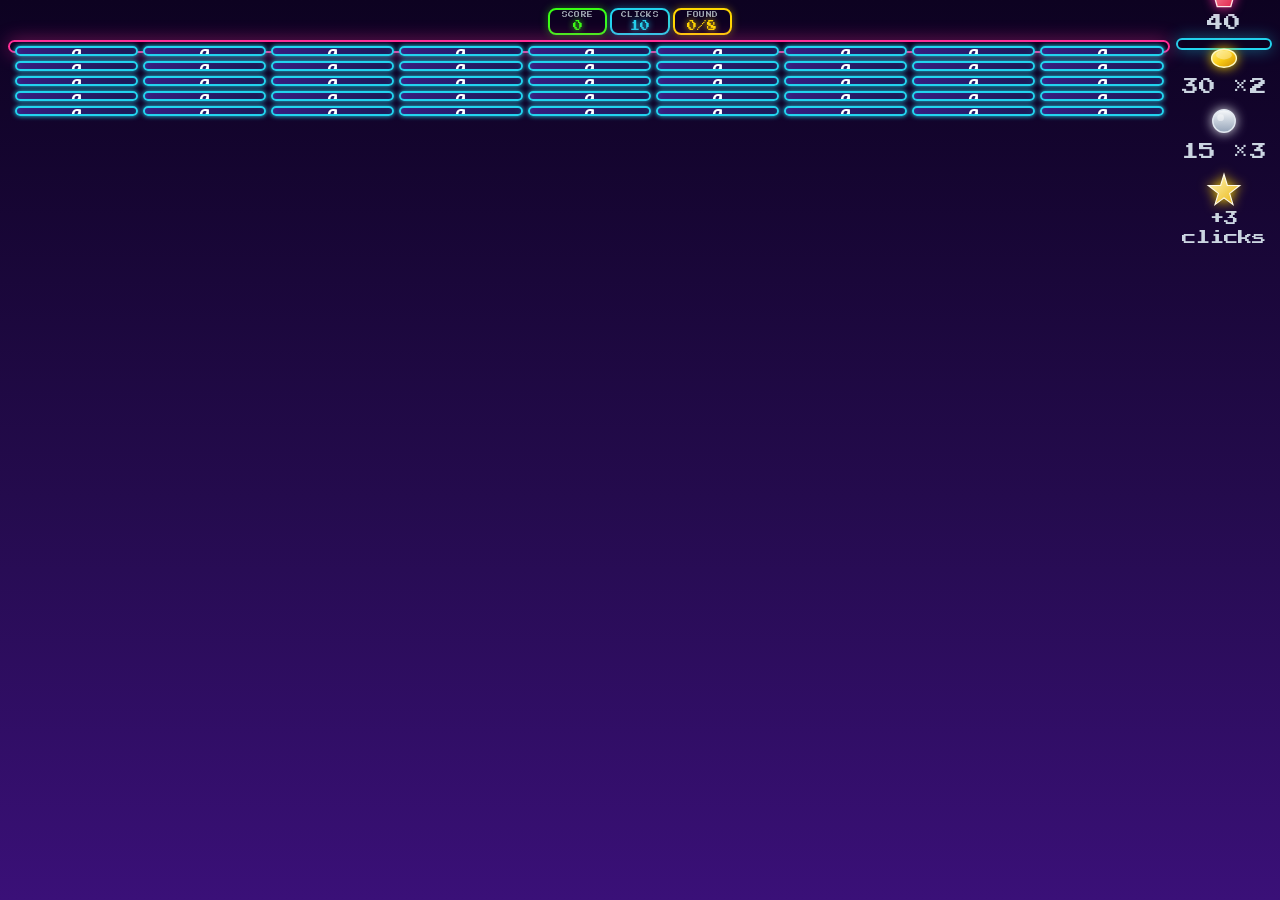
<file: HTML games/TreasureHunter.html>
<!DOCTYPE html>
<html lang="en">
<head>
<meta charset="UTF-8">
<meta name="viewport" content="width=device-width, initial-scale=1.0">
<title>Treasure Hunter</title>
<link rel="preconnect" href="https://fonts.googleapis.com">
<link rel="preconnect" href="https://fonts.gstatic.com" crossorigin>
<link href="https://fonts.googleapis.com/css2?family=Press+Start+2P&family=Andika:wght@400;700&display=swap" rel="stylesheet">
<style>
  * { margin: 0; padding: 0; box-sizing: border-box; }
  html { height: 100%; }
  body {
    font-family: 'Andika', system-ui, sans-serif;
    background: linear-gradient(180deg, #0d0221 0%, #240b4d 55%, #3a1078 100%);
    color: #e8e0ff;
    min-height: 100vh;
    display: flex;
    flex-direction: column;
    align-items: center;
    justify-content: flex-start;
    padding: 8px;
    overflow-x: hidden;
    overflow-y: auto;
  }
  body.embedded {
    background: transparent;
    min-height: 0;
    height: 100%;
    padding: 0;
    overflow: hidden;
  }
  .pixel { font-family: 'Press Start 2P', monospace; }
  .th-root {
    width: 100%;
    max-width: 100%;
    height: 100%;
    display: flex;
    flex-direction: column;
    min-height: 0;
    position: relative;
  }
  .th-stats {
    display: flex;
    gap: 0.2rem;
    flex-shrink: 0;
    margin: 0 auto 0.2rem;
    max-width: 11.5rem;
    width: 100%;
  }
  .th-stat {
    flex: 1;
    min-width: 0;
    text-align: center;
    padding: 0.12rem 0.18rem;
    border-radius: 0.5rem;
    background: rgba(13, 2, 33, 0.85);
    border: 2px solid var(--accent, #22d3ee);
    box-shadow: 0 0 8px color-mix(in srgb, var(--accent) 40%, transparent);
  }
  .th-stat-label {
    font-size: 0.36rem;
    letter-spacing: 0.05em;
    color: #9ca3af;
    line-height: 1.2;
  }
  .th-stat-value {
    font-size: 0.62rem;
    margin-top: 0.15rem;
    color: var(--accent, #22d3ee);
    text-shadow: 0 0 6px var(--accent, #22d3ee);
  }
  .th-main {
    flex: 1 1 0;
    min-height: 0;
    display: flex;
    flex-direction: row;
    align-items: stretch;
    gap: 0.35rem;
    width: 100%;
  }
  .th-board-wrap {
    flex: 1 1 0;
    min-height: 0;
    min-width: 0;
    display: flex;
    align-items: stretch;
    justify-content: center;
    padding: 0.1rem 0;
    container-type: size;
  }
  .th-key-side {
    flex: 0 0 auto;
    width: clamp(3.75rem, 13vw, 6rem);
    display: flex;
    flex-direction: column;
    justify-content: center;
    padding: 0.25rem 0.2rem;
    border-radius: 0.65rem;
    background: rgba(13, 2, 33, 0.92);
    border: 2px solid #22d3ee;
    box-shadow: 0 0 16px rgba(34, 211, 238, 0.45);
  }
  .th-key-title {
    font-size: 0.275rem;
    color: #a5f3fc;
    text-align: center;
    margin-bottom: 0.25rem;
    letter-spacing: 0.08em;
  }
  .th-key-item {
    display: flex;
    flex-direction: column;
    align-items: center;
    text-align: center;
    margin-bottom: 0.25rem;
    gap: 0.075rem;
  }
  .th-key-item-val {
    font-family: 'Press Start 2P', monospace;
    font-size: 1.05rem;
    color: #cbd5e1;
    margin-top: 0.05rem;
    line-height: 1.35;
  }
  .th-key-item-val--bonus {
    font-size: calc(1.05rem * 0.85);
  }
  .th-svg-gem {
    display: block;
    width: 100%;
    height: auto;
    filter: drop-shadow(0 0 6px var(--th-glow, #22d3ee));
  }
  .th-svg-gem--tile {
    width: min(88%, 3.2rem);
    max-height: 100%;
  }
  .th-svg-gem--key {
    width: min(100%, 2.25rem);
  }
  .th-key-divider {
    height: 1px;
    background: rgba(34, 211, 238, 0.35);
    margin: 0.125rem 0;
  }
  .th-treasure-svg-wrap {
    display: flex;
    align-items: center;
    justify-content: center;
    width: 100%;
    height: 100%;
  }
  .th-tile--treasure .th-svg-gem--tile,
  .th-tile--bonus .th-svg-gem--tile {
    margin-left: auto;
    margin-right: auto;
  }
  .th-board {
    width: 100%;
    max-width: 100%;
    height: 100%;
    max-height: 100%;
    padding: 0.3rem;
    border-radius: 0.65rem;
    background: rgba(13, 2, 33, 0.92);
    border: 2px solid #ff2d95;
    box-shadow: 0 0 18px rgba(255, 45, 149, 0.45);
    display: flex;
    flex-direction: column;
    min-height: 0;
  }
  .th-grid {
    display: grid;
    grid-template-columns: repeat(9, 1fr);
    grid-template-rows: repeat(5, 1fr);
    gap: 5px;
    width: 100%;
    height: 100%;
    flex: 1 1 0;
    min-height: 0;
  }
  body.embedded .th-board-wrap {
    align-items: stretch;
    justify-content: center;
  }
  body.embedded .th-board {
    max-width: 100%;
    height: 100%;
    flex: 1 1 0;
  }
  body.embedded .th-grid {
    width: 100%;
    height: 100%;
    max-width: 100%;
    max-height: 100%;
  }
  body.embedded .th-board-wrap {
    overflow: hidden;
    flex: 1 1 0;
    min-height: 0;
  }
  .th-tile {
    position: relative;
    width: 100%;
    height: 100%;
    min-height: 0;
    border: none;
    border-radius: 6px;
    cursor: pointer;
    display: flex;
    align-items: center;
    justify-content: center;
    padding: 3px 4px;
    transition: transform 0.12s ease;
    font-family: 'Sassoon Primary', 'SassoonPrimary', 'Andika', system-ui, sans-serif;
    font-weight: 700;
    line-height: 1.1;
    overflow: hidden;
    word-break: break-word;
    text-align: center;
  }
  .th-tile:not(:disabled):hover { transform: scale(1.03); }
  .th-tile:disabled { cursor: default; }
  .th-tile--hidden {
    background: linear-gradient(145deg, #3a1078, #1a0a47);
    border: 2px solid #22d3ee;
    box-shadow: 0 0 5px #22d3ee, inset 0 0 6px rgba(34, 211, 238, 0.2);
    color: #fff;
    font-size: clamp(0.72rem, 2.2cqw, 1.15rem);
  }
  .th-tile--hidden.hw { border-color: #f472b6; box-shadow: 0 0 5px #f472b6, inset 0 0 6px rgba(244, 114, 182, 0.2); }
  .th-tile--revealed {
    background: linear-gradient(145deg, #160b30, #0d0720);
    border: 2px solid #2d1b5e;
    box-shadow: inset 0 0 6px rgba(0, 0, 0, 0.5);
    color: #cbd5e1;
    font-size: clamp(0.62rem, 1.65cqw, 1rem);
    font-weight: 700;
  }
  .th-tile--revealed > span:first-child {
    font-size: clamp(0.68rem, 1.8cqw, 1.08rem);
  }
  .th-tile--treasure {
    background: radial-gradient(circle, rgba(0,0,0,0.45), #1a0a47);
    border-width: 2px;
    padding: 2px;
  }
  .th-tile--bonus {
    background: radial-gradient(circle, rgba(255,215,0,0.3), #1a0a47);
    border: 2px solid #ffd700;
    box-shadow: 0 0 14px #ffd700;
    color: #ffd700;
    flex-direction: column;
    gap: 0.1rem;
  }
  .th-tile--bonus .th-bonus-label {
    font-family: 'Press Start 2P', monospace;
    font-size: clamp(0.28rem, 0.85cqw, 0.42rem);
    line-height: 1.2;
  }
  .th-tile--pop { animation: thPop 0.35s ease-out; }
  @keyframes thPop {
    0% { transform: scale(0) rotate(-12deg); }
    70% { transform: scale(1.15) rotate(6deg); }
    100% { transform: scale(1) rotate(0); }
  }
  .th-adj {
    position: absolute;
    bottom: 2px;
    right: 3px;
    font-size: clamp(0.4rem, 1.1cqw, 0.58rem);
    font-family: 'Press Start 2P', monospace;
    opacity: 0.9;
  }
  .th-overlay {
    position: absolute;
    inset: 0;
    background: rgba(0, 0, 0, 0.82);
    display: flex;
    align-items: center;
    justify-content: center;
    padding: 0.75rem;
    z-index: 20;
    border-radius: 0.5rem;
  }
  .th-modal {
    background: linear-gradient(160deg, #240b4d, #0d0221);
    border: 2px solid #ffd700;
    box-shadow: 0 0 24px #ffd700;
    border-radius: 1rem;
    padding: 1rem;
    text-align: center;
    max-width: 16rem;
    width: 100%;
  }
  .th-modal h2 {
    font-size: 0.65rem;
    color: #22d3ee;
    margin: 0.35rem 0;
    text-shadow: 0 0 6px #22d3ee;
  }
  .th-modal-score {
    font-size: 1.25rem;
    color: #39ff14;
    text-shadow: 0 0 8px #39ff14;
    margin: 0.35rem 0;
  }
  .th-bonus-flash {
    position: fixed;
    top: 50%;
    left: 50%;
    transform: translate(-50%, -50%);
    pointer-events: none;
    font-size: 0.65rem;
    color: #ffd700;
    text-shadow: 0 0 12px #ffd700;
    z-index: 30;
    animation: thPop 0.5s ease-out forwards;
  }
</style>
</head>
<body>
<div class="th-root" id="root"></div>
<script>
(function () {
  const params = new URLSearchParams(location.search);
  const embedded = params.get('embed') === '1';
  if (embedded) document.body.classList.add('embedded');

  const GRID_COLS = 9;
  const GRID_ROWS = 5;
  const TOTAL = GRID_COLS * GRID_ROWS;
  const MAX_CLICKS = 10;
  const BONUS_COUNT = 3;
  const BONUS_CLICKS = 3;

  const TREASURE_ICON_SVGS = {
    diamond: `<svg viewBox="0 0 64 64" class="th-svg-gem" aria-hidden="true"><defs><linearGradient id="thDia" x1="0%" y1="0%" x2="100%" y2="100%"><stop offset="0%" stop-color="#a5f3fc"/><stop offset="45%" stop-color="#22d3ee"/><stop offset="100%" stop-color="#0e7499"/></linearGradient></defs><polygon points="32,4 58,24 32,60 6,24" fill="url(#thDia)" stroke="#ecfeff" stroke-width="2.5"/><polygon points="32,4 32,60 6,24 58,24" fill="none" stroke="rgba(255,255,255,0.35)" stroke-width="1.2"/></svg>`,
    emerald: `<svg viewBox="0 0 64 64" class="th-svg-gem" aria-hidden="true"><defs><linearGradient id="thEm" x1="0%" y1="0%" x2="0%" y2="100%"><stop offset="0%" stop-color="#86efac"/><stop offset="100%" stop-color="#16a34a"/></linearGradient></defs><rect x="14" y="14" width="36" height="36" rx="4" transform="rotate(45 32 32)" fill="url(#thEm)" stroke="#dcfce7" stroke-width="2.5"/><rect x="22" y="22" width="20" height="20" rx="2" transform="rotate(45 32 32)" fill="none" stroke="rgba(255,255,255,0.4)" stroke-width="1.5"/></svg>`,
    ruby: `<svg viewBox="0 0 64 64" class="th-svg-gem" aria-hidden="true"><defs><linearGradient id="thRu" x1="0%" y1="0%" x2="100%" y2="100%"><stop offset="0%" stop-color="#fda4af"/><stop offset="100%" stop-color="#e11d48"/></linearGradient></defs><polygon points="32,6 54,22 44,58 20,58 10,22" fill="url(#thRu)" stroke="#ffe4e6" stroke-width="2.5"/><ellipse cx="32" cy="30" rx="8" ry="10" fill="rgba(255,255,255,0.25)"/></svg>`,
    gold: `<svg viewBox="0 0 64 64" class="th-svg-gem" aria-hidden="true"><defs><linearGradient id="thGo" x1="0%" y1="0%" x2="100%" y2="100%"><stop offset="0%" stop-color="#fef08a"/><stop offset="50%" stop-color="#facc15"/><stop offset="100%" stop-color="#ca8a04"/></linearGradient></defs><ellipse cx="32" cy="36" rx="22" ry="16" fill="url(#thGo)" stroke="#fef9c3" stroke-width="2.5"/><ellipse cx="32" cy="30" rx="14" ry="8" fill="rgba(255,255,255,0.35)"/></svg>`,
    silver: `<svg viewBox="0 0 64 64" class="th-svg-gem" aria-hidden="true"><defs><linearGradient id="thSi" x1="0%" y1="0%" x2="0%" y2="100%"><stop offset="0%" stop-color="#f8fafc"/><stop offset="100%" stop-color="#94a3b8"/></linearGradient></defs><circle cx="32" cy="32" r="20" fill="url(#thSi)" stroke="#e2e8f0" stroke-width="2.5"/><circle cx="26" cy="26" r="6" fill="rgba(255,255,255,0.45)"/></svg>`,
    star: `<svg viewBox="0 0 64 64" class="th-svg-gem" aria-hidden="true"><defs><linearGradient id="thSt" x1="0%" y1="0%" x2="100%" y2="100%"><stop offset="0%" stop-color="#fef9c3"/><stop offset="100%" stop-color="#eab308"/></linearGradient></defs><polygon points="32,4 38,24 60,24 42,38 48,58 32,46 16,58 22,38 4,24 26,24" fill="url(#thSt)" stroke="#fffbeb" stroke-width="2"/></svg>`,
  };

  const TREASURE_DEFS = [
    { type: 'Diamond', value: 100, icon: 'diamond', color: '#22d3ee', glow: '#22d3ee' },
    { type: 'Emerald', value: 50, icon: 'emerald', color: '#39ff14', glow: '#39ff14' },
    { type: 'Ruby', value: 40, icon: 'ruby', color: '#ff2d95', glow: '#ff2d95' },
    { type: 'Gold', value: 30, icon: 'gold', color: '#ffd700', glow: '#ffd700' },
    { type: 'Gold', value: 30, icon: 'gold', color: '#ffd700', glow: '#ffd700' },
    { type: 'Silver', value: 15, icon: 'silver', color: '#e5e7eb', glow: '#e5e7eb' },
    { type: 'Silver', value: 15, icon: 'silver', color: '#e5e7eb', glow: '#e5e7eb' },
    { type: 'Silver', value: 15, icon: 'silver', color: '#e5e7eb', glow: '#e5e7eb' },
  ];

  const NUM_COLORS = {
    0: '#475569', 1: '#22d3ee', 2: '#39ff14', 3: '#ffd700',
    4: '#ff8c00', 5: '#ff2d95', 6: '#a855f7', 7: '#f43f5e', 8: '#fb7185',
  };

  let focusWords = [];
  let grid = [];
  let tileWords = [];
  let revealed = [];
  let bonusCells = new Set();
  let clicksLeft = MAX_CLICKS;
  let score = 0;
  let foundList = [];
  let gameOver = false;
  let lastFound = -1;

  function cellIndex(row, col) { return row * GRID_COLS + col; }
  function cellRowCol(index) {
    return [Math.floor(index / GRID_COLS), index % GRID_COLS];
  }

  function getNeighbors(index) {
    const [row, col] = cellRowCol(index);
    const out = [];
    for (let r = row - 1; r <= row + 1; r++) {
      for (let c = col - 1; c <= col + 1; c++) {
        if (r === row && c === col) continue;
        if (r >= 0 && r < GRID_ROWS && c >= 0 && c < GRID_COLS) out.push(cellIndex(r, c));
      }
    }
    return out;
  }

  function isTreasureOrBonus(cell) {
    return cell && (cell.isTreasure || cell.isBonus);
  }

  /** Minesweeper-style: flood through connected 0 cells and reveal their numbered neighbors. */
  function autoRevealZeroRegion(startIdx) {
    const stack = [startIdx];
    const seen = new Set();
    while (stack.length) {
      const i = stack.pop();
      if (seen.has(i)) continue;
      seen.add(i);
      const cell = grid[i];
      if (isTreasureOrBonus(cell)) continue;
      if (!revealed[i]) revealed[i] = true;
      const count = typeof cell === 'number' ? cell : 0;
      for (const n of getNeighbors(i)) {
        const nc = grid[n];
        if (isTreasureOrBonus(nc)) continue;
        if (!revealed[n]) {
          if (typeof nc === 'number' && nc > 0) revealed[n] = true;
          else if (nc === 0) stack.push(n);
        }
      }
      if (count !== 0) continue;
    }
  }

  function setFocusWords(words) {
    if (!Array.isArray(words)) return;
    focusWords = words.filter(w => w && w.value);
  }

  function speakWord(text) {
    if (!text) return;
    if (embedded && window.parent !== window) {
      try { window.parent.postMessage({ type: 'treasure-speak', word: text }, '*'); } catch (e) {}
    }
  }

  function shuffle(arr) {
    const a = [...arr];
    for (let i = a.length - 1; i > 0; i--) {
      const j = Math.floor(Math.random() * (i + 1));
      [a[i], a[j]] = [a[j], a[i]];
    }
    return a;
  }

  function assignTileWords() {
    const pool = [];
    const items = focusWords.length ? focusWords : [{ type: 'gpc', value: 'a' }];
    while (pool.length < TOTAL) pool.push(...shuffle(items));
    return shuffle(pool).slice(0, TOTAL);
  }

  function pickUniquePositions(count, exclude) {
    const ex = exclude || new Set();
    const positions = new Set();
    while (positions.size < count) {
      const p = Math.floor(Math.random() * TOTAL);
      if (!ex.has(p)) positions.add(p);
    }
    return positions;
  }

  function initGame() {
    const newGrid = Array(TOTAL).fill(0);
    bonusCells = pickUniquePositions(BONUS_COUNT);
    const treasurePositions = pickUniquePositions(TREASURE_DEFS.length, bonusCells);
    const posArr = [...treasurePositions];
    posArr.forEach((pos, i) => {
      newGrid[pos] = { ...TREASURE_DEFS[i], isTreasure: true };
    });

    for (let i = 0; i < TOTAL; i++) {
      if (newGrid[i] && newGrid[i].isTreasure) continue;
      if (bonusCells.has(i)) {
        newGrid[i] = { isBonus: true };
        continue;
      }
      let count = 0;
      const [row, col] = cellRowCol(i);
      for (let r = row - 1; r <= row + 1; r++) {
        for (let c = col - 1; c <= col + 1; c++) {
          if (r >= 0 && r < GRID_ROWS && c >= 0 && c < GRID_COLS) {
            const idx = cellIndex(r, c);
            if (newGrid[idx] && (newGrid[idx].isTreasure || newGrid[idx].isBonus)) count++;
          }
        }
      }
      newGrid[i] = count;
    }

    grid = newGrid;
    tileWords = assignTileWords();
    revealed = Array(TOTAL).fill(false);
    clicksLeft = MAX_CLICKS;
    score = 0;
    foundList = [];
    gameOver = false;
    lastFound = -1;
    render();
  }

  function endGame() {
    gameOver = true;
    if (embedded && window.parent !== window) {
      try {
        window.parent.postMessage({
          type: 'treasure-game-over',
          score,
          allFound: foundList.length >= TREASURE_DEFS.length
        }, '*');
      } catch (e) {}
    }
    render();
  }

  function handleClick(index) {
    if (gameOver || revealed[index] || clicksLeft <= 0) return;

    const word = tileWords[index];
    if (word && word.value) speakWord(word.value);

    revealed[index] = true;
    lastFound = index;
    let extraClicks = 0;
    const cell = grid[index];

    if (typeof cell === 'number' && cell === 0) {
      autoRevealZeroRegion(index);
    }

    if (cell && cell.isBonus) {
      extraClicks = BONUS_CLICKS;
      showBonusFlash();
    }

    clicksLeft = clicksLeft - 1 + extraClicks;

    if (cell && cell.isTreasure) {
      score += cell.value;
      foundList.push(cell);
    }

    if (clicksLeft <= 0 || foundList.length >= TREASURE_DEFS.length) {
      setTimeout(endGame, 400);
    }
    render();
  }

  function showBonusFlash() {
    const el = document.createElement('div');
    el.className = 'th-bonus-flash pixel';
    el.textContent = '+3 CLICKS!';
    document.body.appendChild(el);
    setTimeout(() => el.remove(), 600);
  }

  function escapeHtml(s) {
    const d = document.createElement('div');
    d.textContent = s;
    return d.innerHTML;
  }

  let _svgUid = 0;
  function treasureSvgHtml(iconId, sizeClass, glow) {
    let svg = TREASURE_ICON_SVGS[iconId] || '';
    const uid = ++_svgUid;
    svg = svg.replace(/id="(th\w+)"/g, `id="$1_${uid}"`).replace(/url\(#(th\w+)\)/g, `url(#$1_${uid})`);
    const glowStyle = glow ? `--th-glow:${glow}` : '';
    return `<span class="th-treasure-svg-wrap" style="${glowStyle}">${svg.replace('class="th-svg-gem"', `class="th-svg-gem ${sizeClass}"`)}</span>`;
  }

  function renderTreasureKeyHtml() {
    const rows = [
      { icon: 'diamond', label: '100', color: '#22d3ee', glow: '#22d3ee' },
      { icon: 'emerald', label: '50', color: '#39ff14', glow: '#39ff14' },
      { icon: 'ruby', label: '40', color: '#ff2d95', glow: '#ff2d95' },
      { icon: 'gold', label: '30', color: '#ffd700', glow: '#ffd700', note: '×2' },
      { icon: 'silver', label: '15', color: '#e5e7eb', glow: '#e5e7eb', note: '×3' },
    ];
    const items = rows.map(r =>
      `<div class="th-key-item" style="color:${r.color}">
        ${treasureSvgHtml(r.icon, 'th-svg-gem--key', r.glow)}
        <span class="th-key-item-val">${r.label}${r.note ? ' ' + r.note : ''}</span>
      </div>`
    ).join('');
    return `
      <aside class="th-key-side" aria-label="Treasure key">
        <div class="th-key-title pixel">TREASURE KEY</div>
        ${items}
        <div class="th-key-divider"></div>
        <div class="th-key-item" style="color:#ffd700">
          ${treasureSvgHtml('star', 'th-svg-gem--key', '#ffd700')}
          <span class="th-key-item-val th-key-item-val--bonus">+${BONUS_CLICKS} clicks</span>
        </div>
      </aside>`;
  }

  function renderTile(index) {
    const isRevealed = revealed[index];
    const cell = grid[index];
    const word = tileWords[index];
    const label = word ? word.value : '?';
    const hw = word && word.type === 'hw';
    const disabled = gameOver || isRevealed || clicksLeft <= 0;

    if (!isRevealed) {
      return `<button type="button" class="th-tile th-tile--hidden${hw ? ' hw' : ''}" data-idx="${index}" ${disabled ? 'disabled' : ''} title="${escapeHtml(label)}">${escapeHtml(label)}</button>`;
    }

    if (cell && cell.isTreasure) {
      const pop = index === lastFound ? ' th-tile--pop' : '';
      const icon = cell.icon || 'gold';
      return `<div class="th-tile th-tile--treasure${pop}" style="border-color:${cell.color};box-shadow:0 0 14px ${cell.glow}" title="${cell.type} +${cell.value}">${treasureSvgHtml(icon, 'th-svg-gem--tile', cell.glow)}</div>`;
    }

    if (cell && cell.isBonus) {
      return `<div class="th-tile th-tile--bonus th-tile--pop" title="Bonus +3 clicks">${treasureSvgHtml('star', 'th-svg-gem--tile', '#ffd700')}<span class="th-bonus-label">+3</span></div>`;
    }

    const adj = typeof cell === 'number' ? cell : 0;
    const adjColor = NUM_COLORS[adj] || '#fff';
    const adjHtml = adj > 0 ? `<span class="th-adj" style="color:${adjColor}">${adj}</span>` : '';
    return `<div class="th-tile th-tile--revealed" title="${escapeHtml(label)}"><span>${escapeHtml(label)}</span>${adjHtml}</div>`;
  }

  function render() {
    const root = document.getElementById('root');
    if (!root) return;

    let tiles = '';
    for (let i = 0; i < TOTAL; i++) tiles += renderTile(i);

    const allFound = foundList.length >= TREASURE_DEFS.length;
    let overlay = '';
    if (gameOver) {
      overlay = `
        <div class="th-overlay">
          <div class="th-modal">
            <div style="font-size:2rem">${allFound ? '🏆' : '⛏️'}</div>
            <h2 class="pixel">${allFound ? 'ALL TREASURE!' : 'OUT OF CLICKS'}</h2>
            <p class="pixel th-modal-score">${score}</p>
            <p class="pixel" style="font-size:0.45rem;color:#9ca3af;margin-bottom:0.5rem">SCORE</p>
          </div>
        </div>`;
    }

    root.innerHTML = `
      <div class="th-stats">
        <div class="th-stat" style="--accent:#39ff14">
          <div class="th-stat-label pixel">SCORE</div>
          <div class="th-stat-value pixel">${score}</div>
        </div>
        <div class="th-stat" style="--accent:#22d3ee">
          <div class="th-stat-label pixel">CLICKS</div>
          <div class="th-stat-value pixel">${clicksLeft}</div>
        </div>
        <div class="th-stat" style="--accent:#ffd700">
          <div class="th-stat-label pixel">FOUND</div>
          <div class="th-stat-value pixel">${foundList.length}/${TREASURE_DEFS.length}</div>
        </div>
      </div>
      <div class="th-main">
        <div class="th-board-wrap">
          <div class="th-board">
            <div class="th-grid">${tiles}</div>
            ${overlay}
          </div>
        </div>
        ${renderTreasureKeyHtml()}
      </div>`;

    root.querySelectorAll('.th-tile--hidden:not([disabled])').forEach(btn => {
      btn.addEventListener('click', () => handleClick(Number(btn.dataset.idx)));
    });
  }

  if (embedded) {
    let started = false;
    function startIfNeeded() {
      if (started) return;
      started = true;
      initGame();
    }
    window.addEventListener('message', (e) => {
      if (e.data && e.data.type === 'treasure-focus-words') {
        setFocusWords(e.data.words);
        if (!started) startIfNeeded();
        else { tileWords = assignTileWords(); render(); }
      }
      if (e.data && e.data.type === 'treasure-restart') initGame();
    });
    try { window.parent.postMessage({ type: 'treasure-ready' }, '*'); } catch (e) {}
    setTimeout(startIfNeeded, 400);
  } else {
    initGame();
  }
})();
</script>
</body>
</html>
</file>
